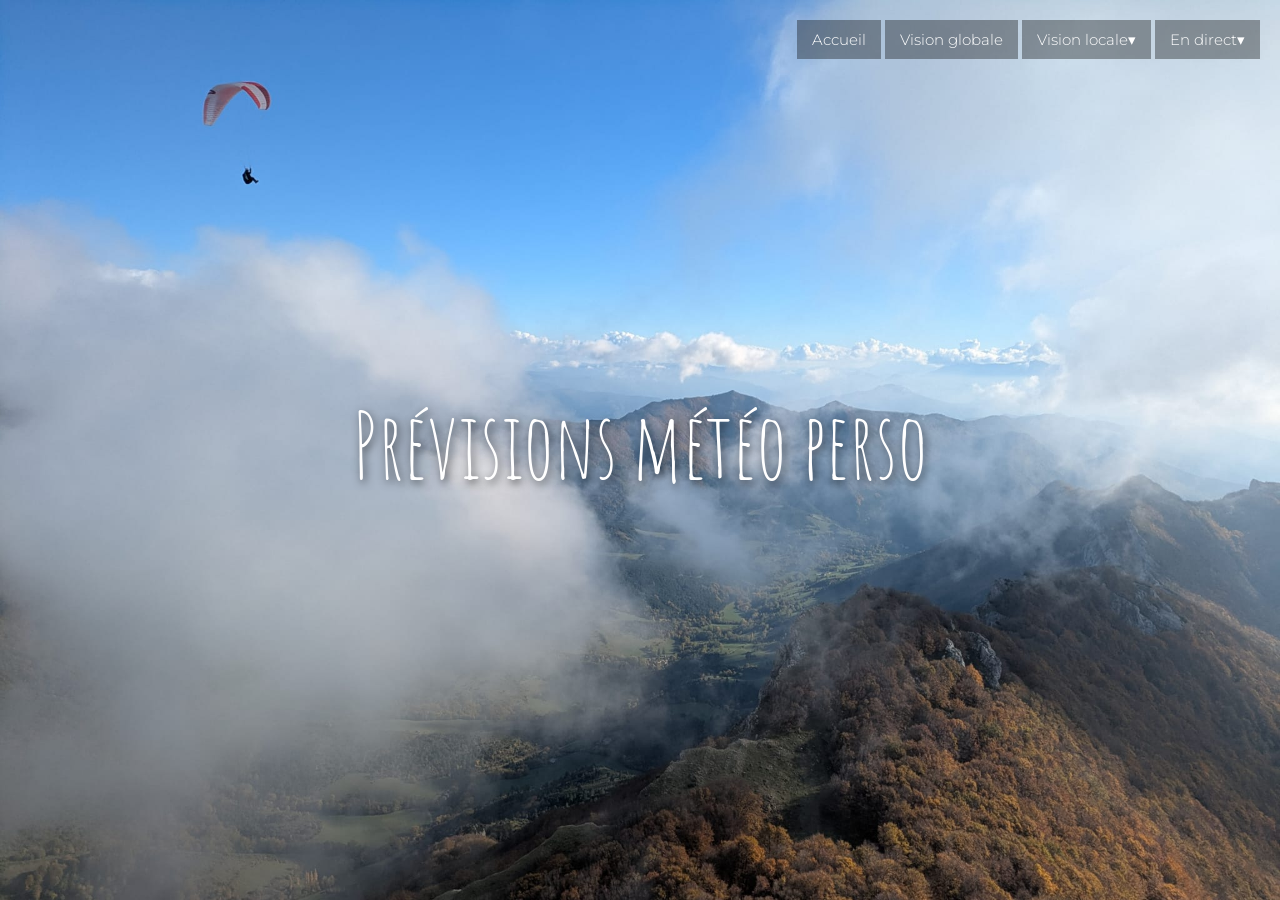
<file: index.html>
<!DOCTYPE html>
<html lang="fr">
<head>
    <meta charset="UTF-8">
    <meta name="viewport" content="width=device-width, initial-scale=1.0">
    <title>Accueil - Météo</title>

    <link rel="stylesheet" href="style.css">
	
</head>

<body class="page-accueil">

    <div id="menu-principal"></div>
<script src="menu.js"></script>
<h1 class="titre-accueil">Prévisions météo perso</h1>
</body>
</html>
</file>
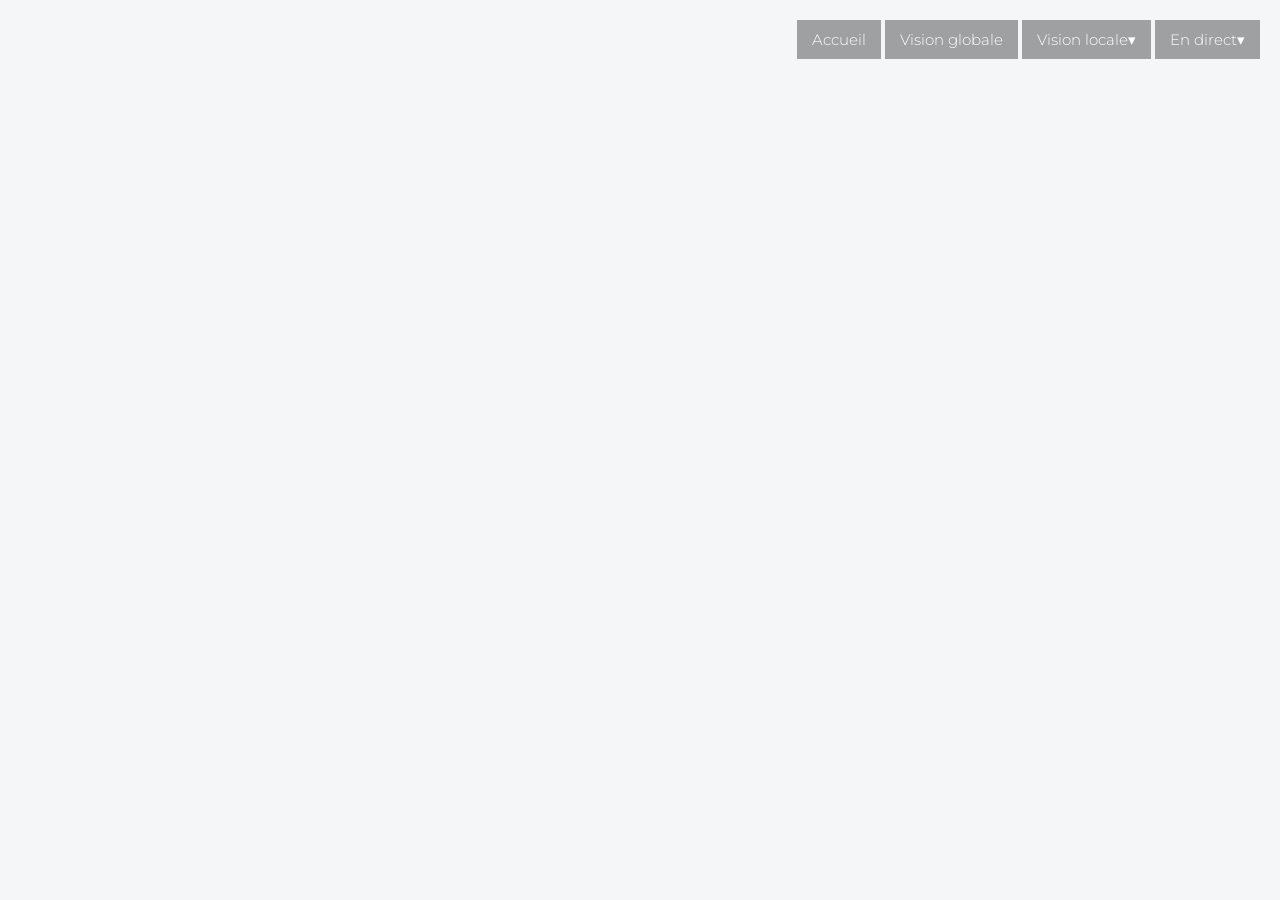
<file: balises.html>
<!DOCTYPE html>
<html lang="fr">
<head>
    <meta charset="UTF-8">
    <meta name="viewport" content="width=device-width, initial-scale=1.0">
    <title>Carte des balises</title>
    <link rel="stylesheet" href="style.css">
</head>
<body>

    <div id="menu-principal"></div>
    <script src="menu.js"></script>

    <iframe
        class="carte-balises"
        src="https://winds.mobi/map?latitude=44.63479359550732&longitude=5.453986809886828&zoom=9.29320716522533"
        title="Carte des balises Winds.mobi">
    </iframe>

</body>
</html>
</file>
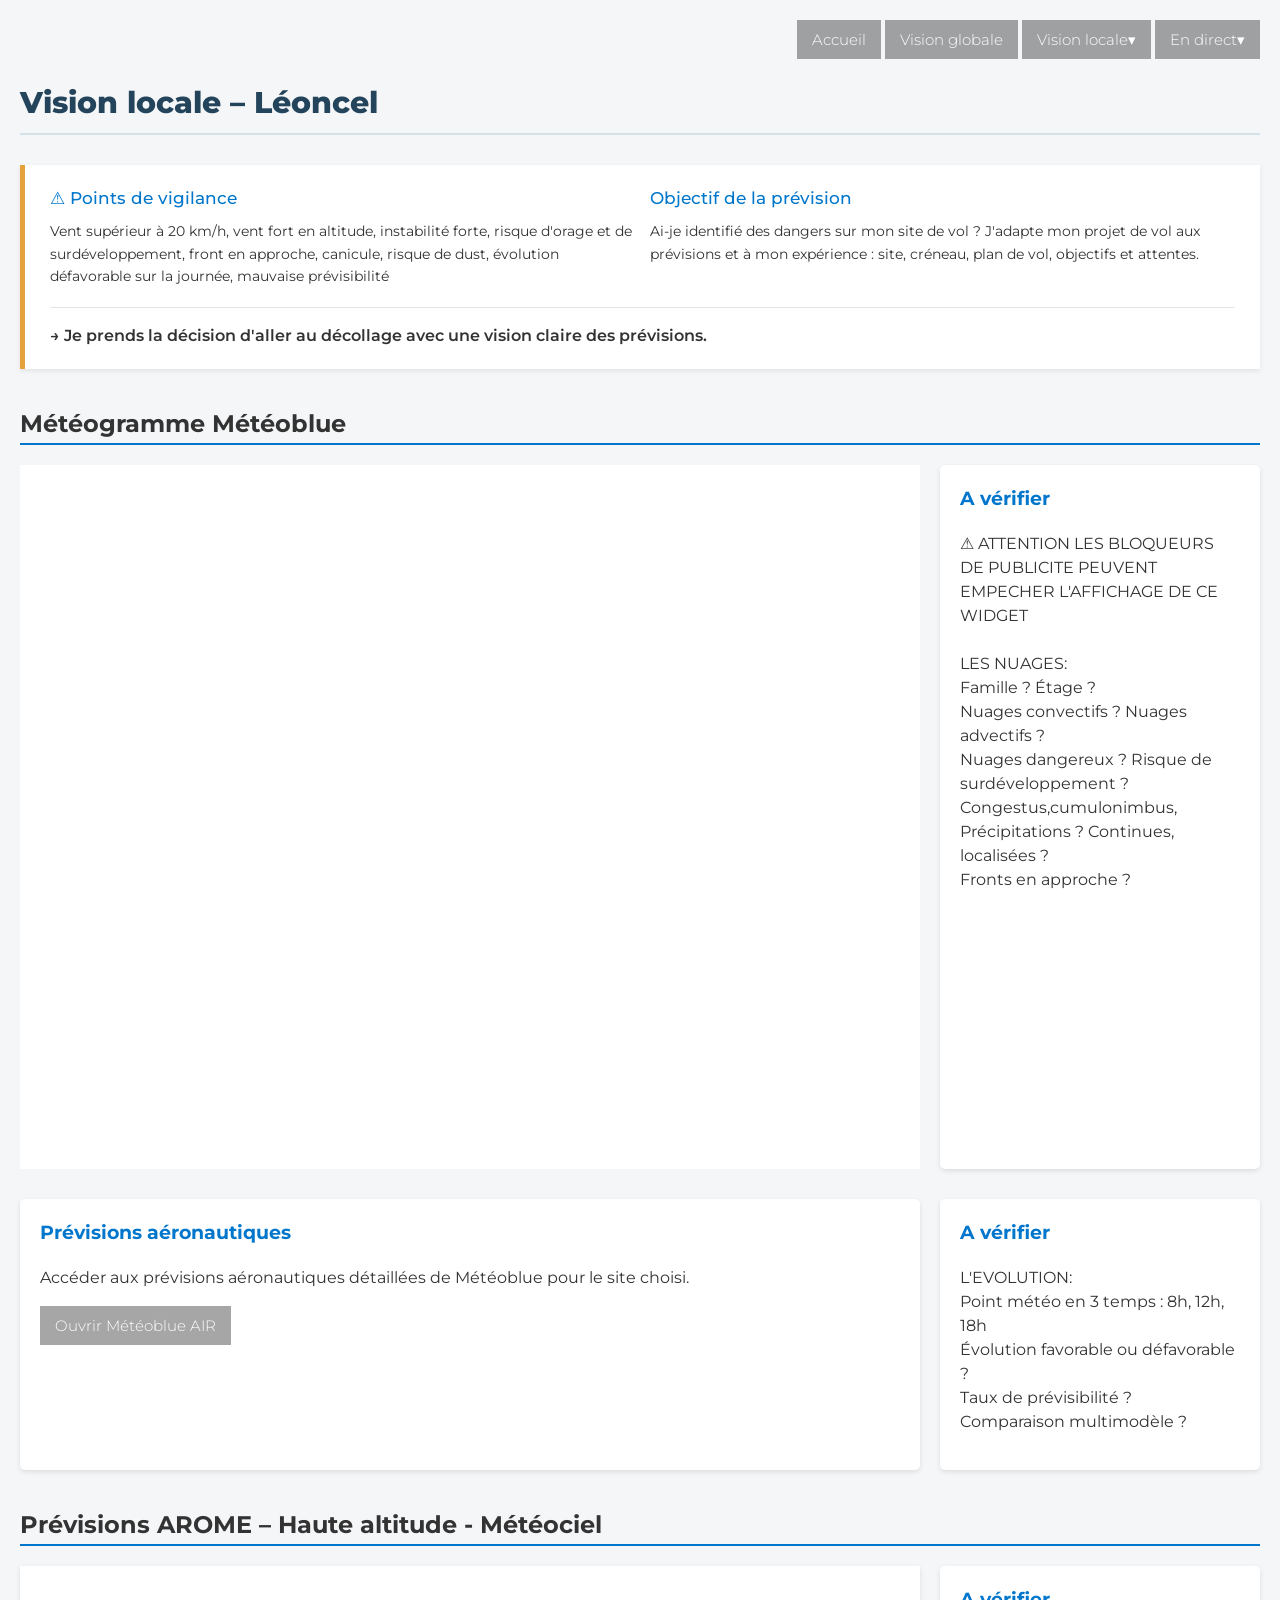
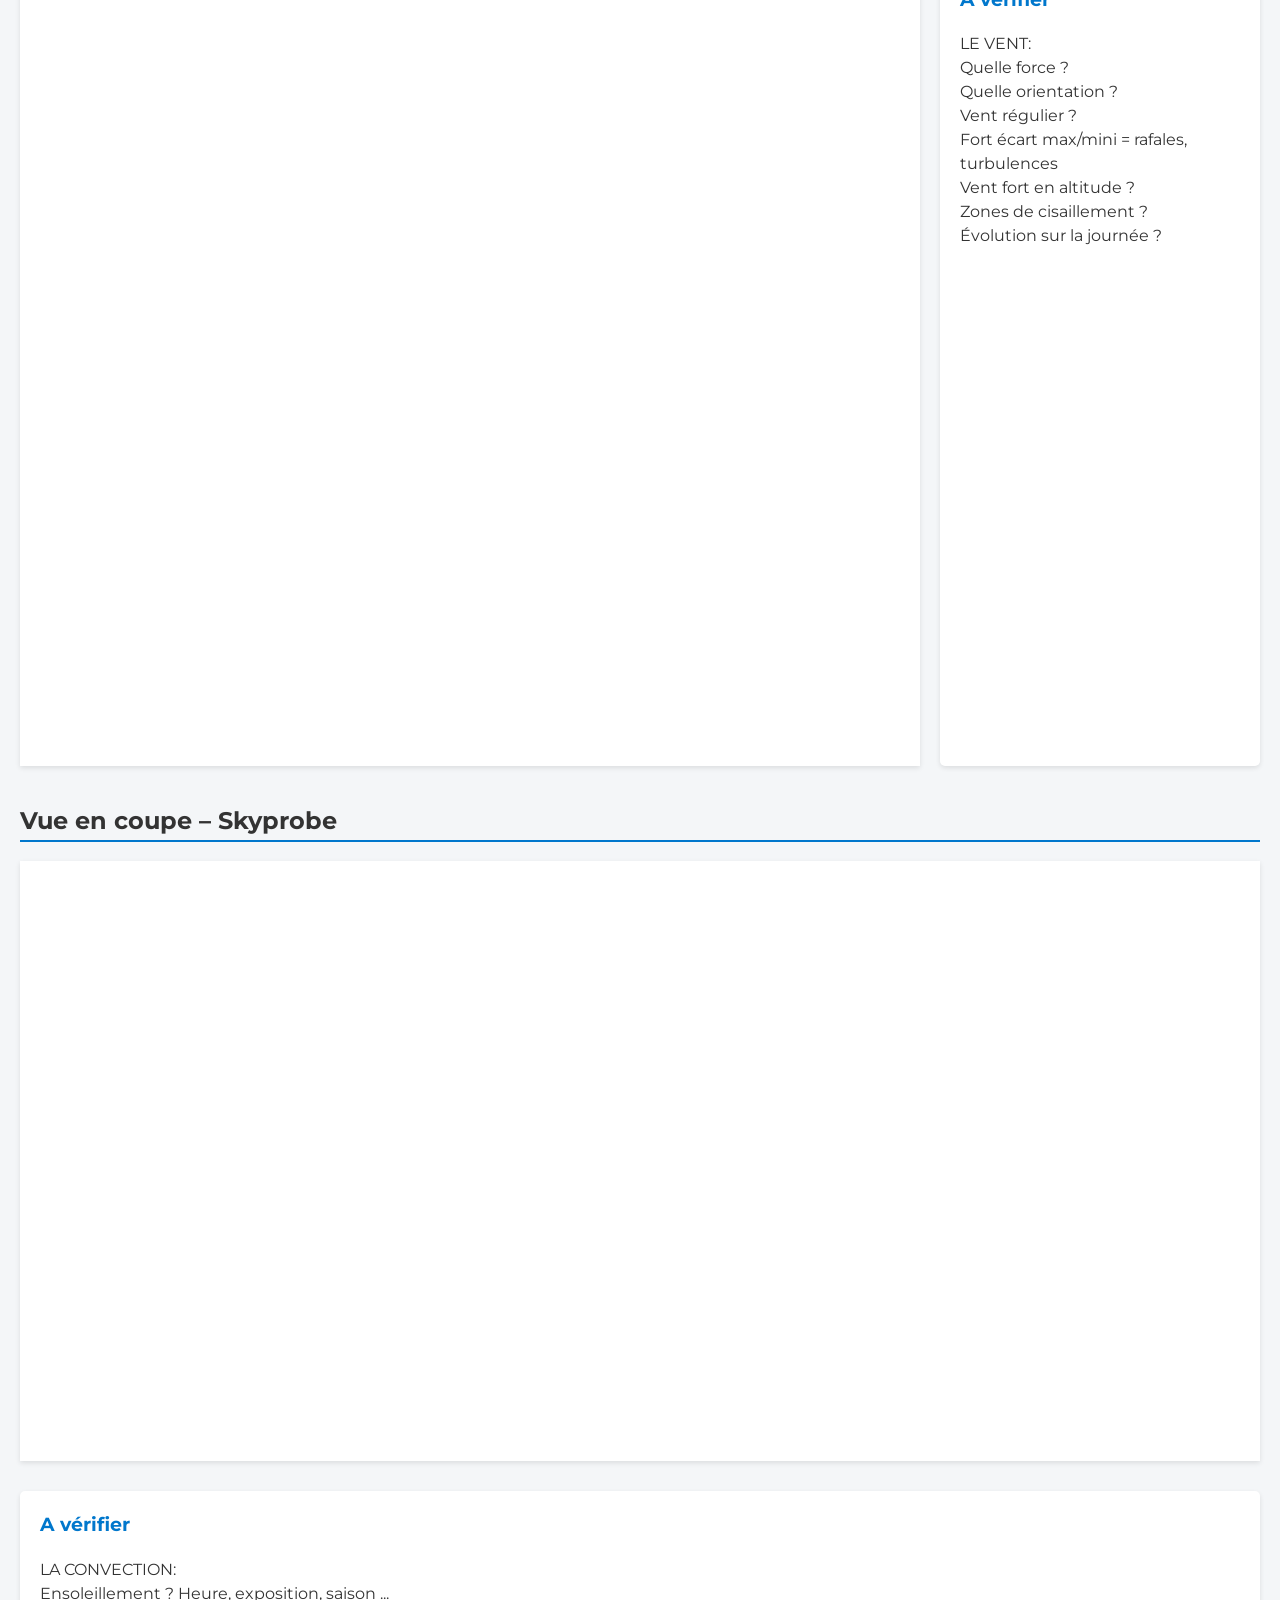
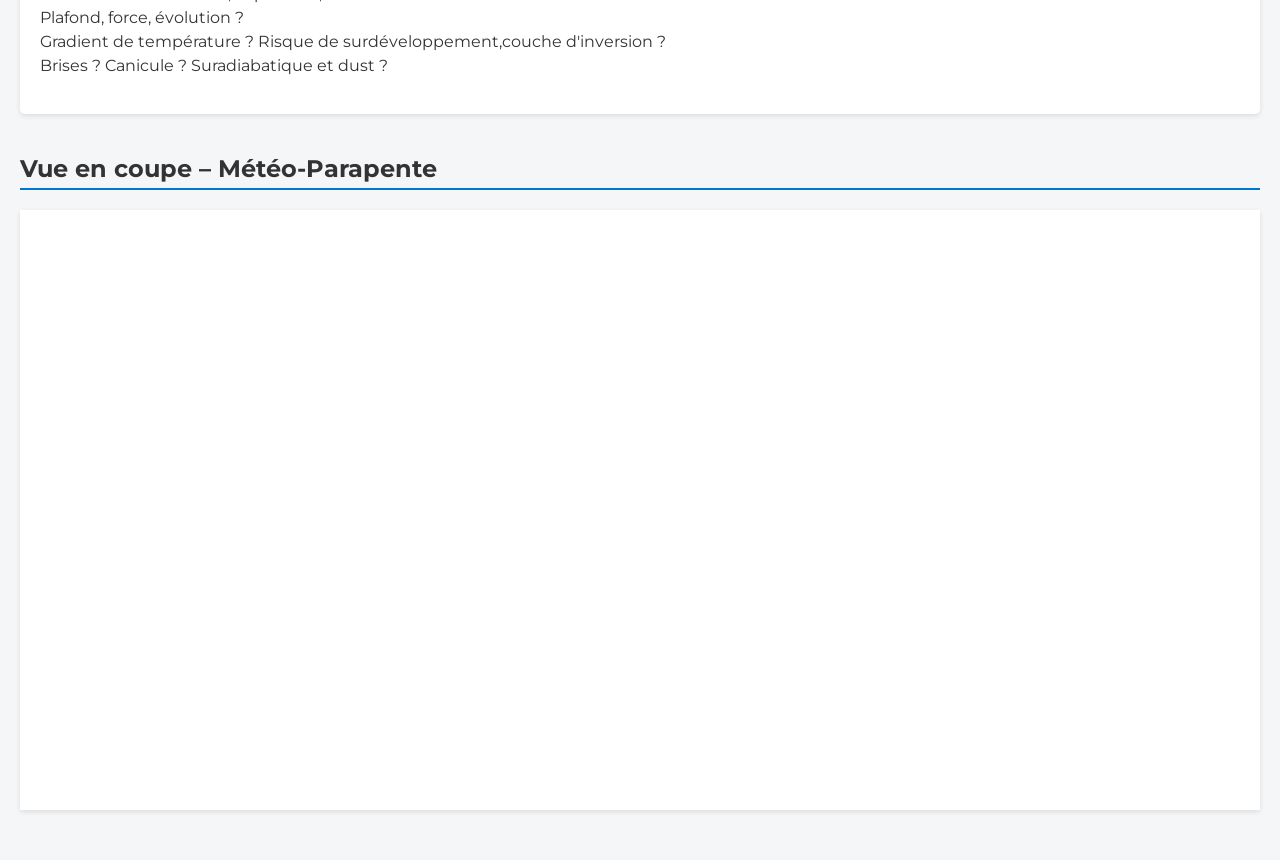
<file: leoncel.html>
<!DOCTYPE html>
<html lang="fr">
<head>
    <meta charset="UTF-8">
    <meta name="viewport" content="width=device-width, initial-scale=1.0">
    <title>Vision locale – Léoncel</title>

    <link rel="stylesheet" href="style.css">
</head>

<body>

    <div id="menu-principal"></div>
    <script src="menu.js"></script>

    <h1>Vision locale – Léoncel</h1>
<div class="vigilance">

    <div class="vigilance-bloc">
        <h3><span>⚠</span> Points de vigilance</h3>
        <p>
            Vent supérieur à 20 km/h, vent fort en altitude, instabilité forte, risque d'orage et de surdéveloppement, front en approche, canicule, risque de dust, évolution défavorable sur la journée, mauvaise prévisibilité
        </p>
    </div>

    <div class="vigilance-bloc">
        <h3>Objectif de la prévision</h3>
        <p>
            Ai-je identifié des dangers sur mon site de vol ? J'adapte mon projet de vol aux prévisions et à mon expérience : site, créneau, plan de vol, objectifs et attentes.
        </p>
    </div>

    <div class="vigilance-conclusion">
        → Je prends la décision d'aller au décollage avec une vision claire des prévisions.
    </div>
</div>

    <h2>Météogramme Météoblue</h2>

    <div class="section-meteo">

        <div style="width: 900px; max-width: 100%; background: white;">

            <iframe
                src="https://www.meteoblue.com/fr/meteo/widget/meteogram/l%c3%a9oncel_france_3003061?geoloc=fixed&temperature_units=CELSIUS&windspeed_units=KILOMETER_PER_HOUR&precipitation_units=MILLIMETER&forecast_days=5&layout=bright&autowidth=auto&user_key=18f4db79e381405d&embed_key=63a006d6983555ef&sig=a9fb3bfd1b0b26bb0a345e82006a34c7c7d70fc87cdc57205b0fcd6dc663b7cc"
                frameborder="0"
                scrolling="NO"
                allowtransparency="true"
                sandbox="allow-same-origin allow-scripts allow-popups allow-popups-to-escape-sandbox"
                style="width: 100%; height: 700px; border: 0; overflow: hidden;">
            </iframe>

        </div>

        <div class="bloc-texte">
            <h3>A vérifier</h3>
            <p><span>⚠</span> ATTENTION LES BLOQUEURS DE PUBLICITE PEUVENT EMPECHER L'AFFICHAGE DE CE WIDGET<br><br>
			LES NUAGES: <br>
				Famille ? Étage ?<br>
Nuages convectifs ? Nuages advectifs ?<br>
Nuages dangereux ? Risque de surdéveloppement ? Congestus,cumulonimbus, <br>
Précipitations ? Continues, localisées ?<br>
Fronts en approche ?

            </p>
        </div>

    </div>


    <!-- 2. METEOBLUE AIR -->

    <div class="section-meteo section-air">

        <div class="bloc-texte">
            <h3>Prévisions aéronautiques</h3>
            <p>
                Accéder aux prévisions aéronautiques détaillées
                de Météoblue pour le site choisi.
            </p>
            <button class="element-navigation" onclick="window.open(
                'https://www.meteoblue.com/fr/meteo/aviation/air/l%c3%a9oncel_france_3003061',
                'meteoblue_air',
                'width=1200,height=900,resizable=yes,scrollbars=yes'
            )">
                Ouvrir Météoblue AIR
            </button>
        </div>

        <div class="bloc-texte">
            <h3>A vérifier</h3>
            <p>L'EVOLUTION:<br>
			Point météo en 3 temps : 8h, 12h, 18h<br>
Évolution favorable ou défavorable ?<br>
Taux de prévisibilité ?<br>
Comparaison multimodèle ?
            </p>
        </div>

    </div>


   <h2>Prévisions AROME – Haute altitude - Météociel</h2>

<div class="section-meteo">

    <div class="carte-container carte-meteociel2">
        <iframe
            src="https://www.meteociel.fr/previsions-haute-altitude-arome/8191/leoncel.htm"
            loading="lazy"
            title="Prévisions AROME haute altitude – Léoncel">
        </iframe>
    </div>

    <div class="bloc-texte">
        <h3>A vérifier</h3>
        <p>LE VENT:<br>
			Quelle force ?<br>
Quelle orientation ?<br>
Vent régulier ?<br>
Fort écart max/mini = rafales, turbulences<br>
Vent fort en altitude ?<br>
Zones de cisaillement ?<br>
Évolution sur la journée ?
            
        </p>
    </div>

</div>


    <!-- 4. SKYPROBE – VUE EN COUPE -->

    <h2>Vue en coupe – Skyprobe</h2>

    <div class="section-meteo">
        <div class="carte-container pleine-largeur">
            <iframe
                src="https://skyprobe.fr/?zone=france&lat=44.9068&lon=5.2053&z=13"
                loading="lazy"
                title="Skyprobe – Vue en coupe Léoncel">
            </iframe>
        </div>
    </div>
<div class="bloc-texte">
        <h3>A vérifier</h3>
        <p>LA CONVECTION:<br>
			Ensoleillement ? Heure, exposition, saison ...<br>
Plafond, force, évolution ?<br>
Gradient de température ? Risque de surdéveloppement,couche d'inversion ?<br>
 Brises ? Canicule ? Suradiabatique et dust ?
            
        </p>
    </div>

    <!-- 5. METEOPARAPENTE – VUE EN COUPE -->

    <h2>Vue en coupe – Météo-Parapente</h2>

    <div class="section-meteo">
        <div class="carte-container pleine-largeur">
            <iframe
                src="https://meteo-parapente.com/v5/#/44.9068,5.2053,13"
                loading="lazy"
                title="Météo-Parapente – Vue en coupe Léoncel">
            </iframe>
        </div>
    </div>

</body>
</html>
</file>
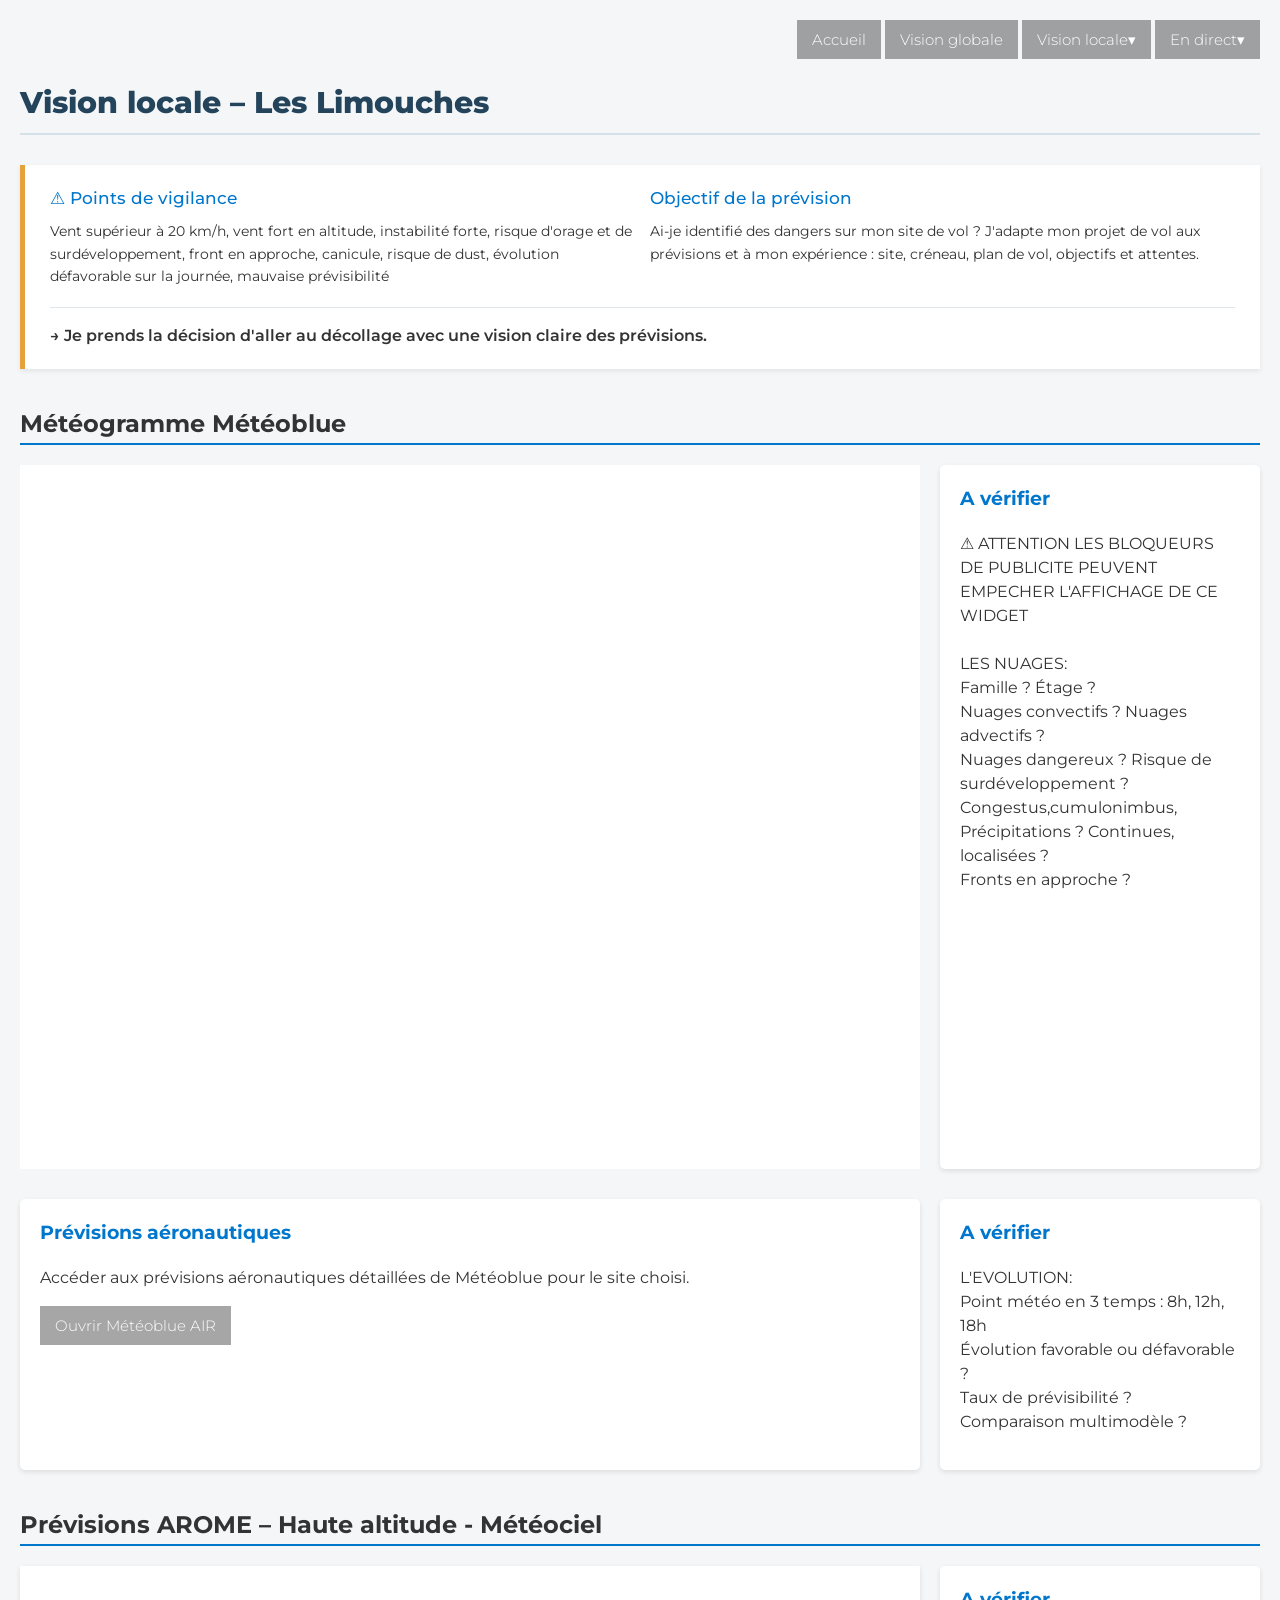
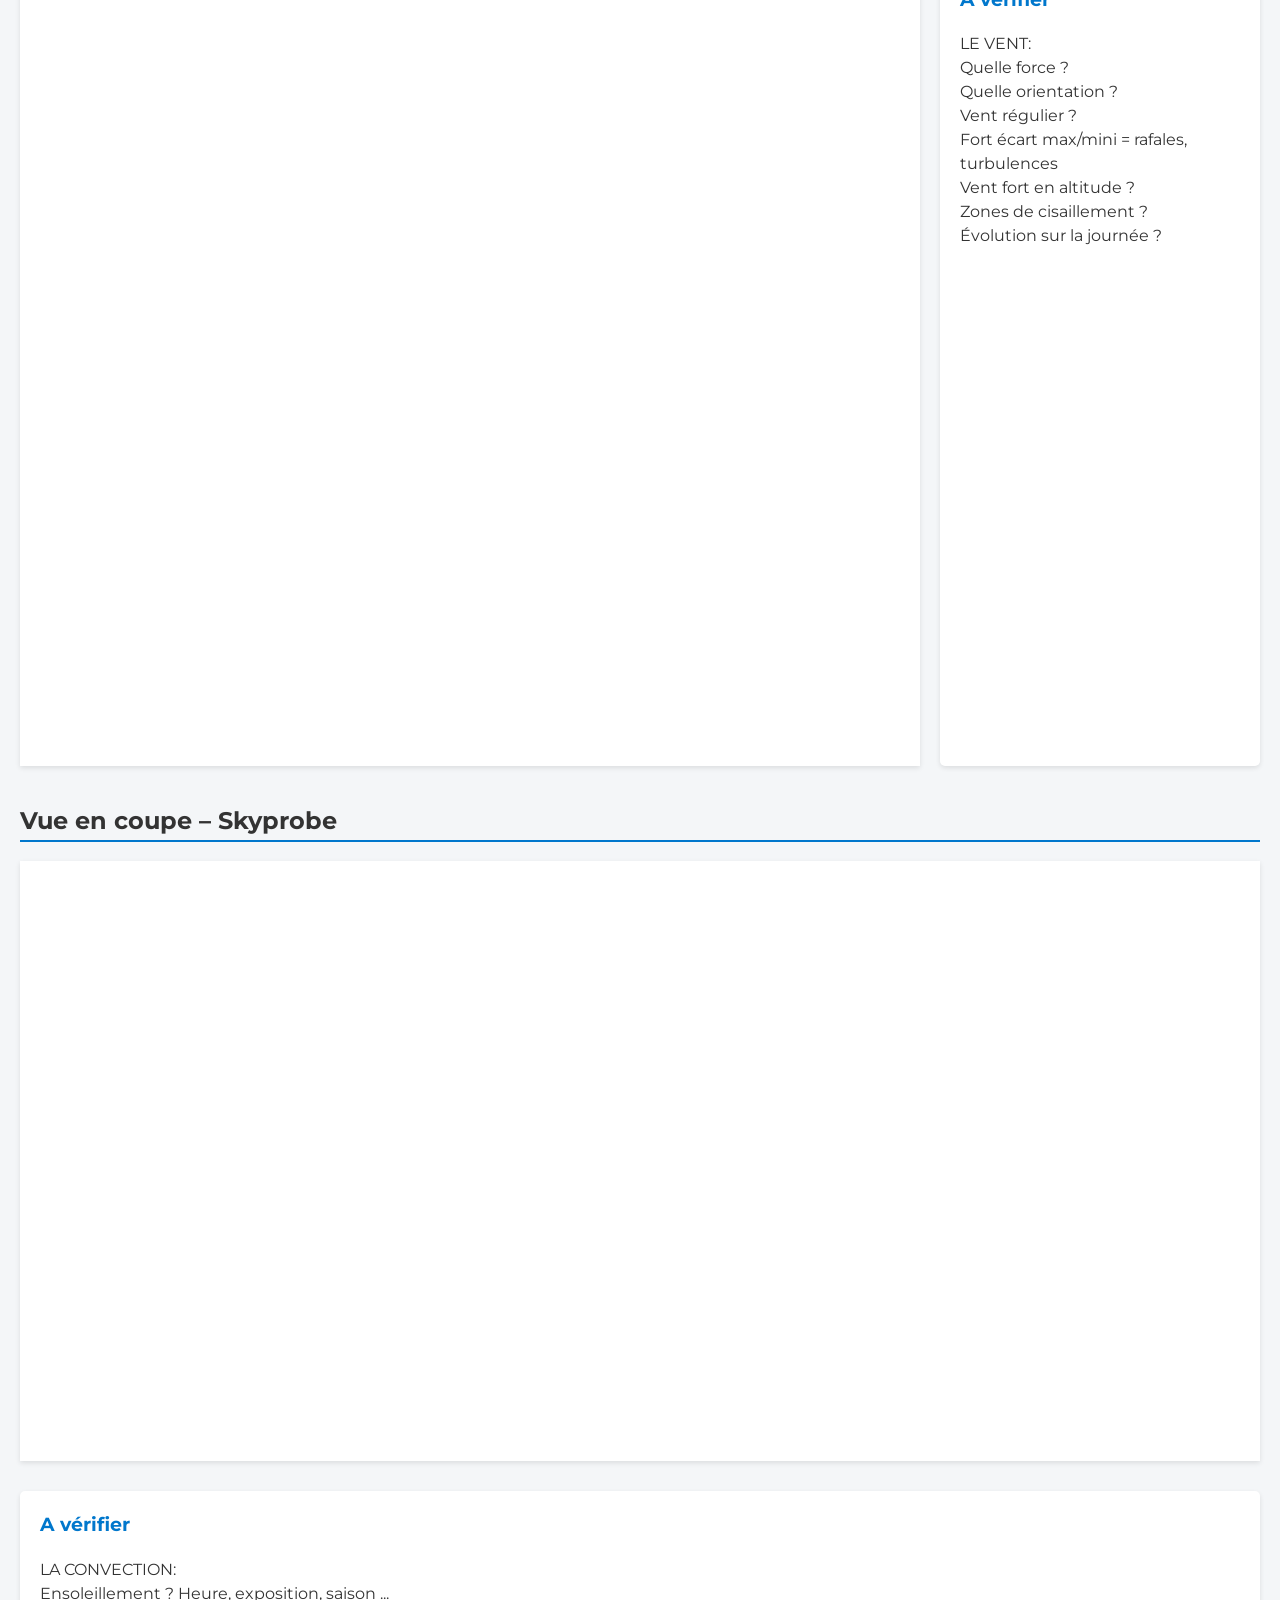
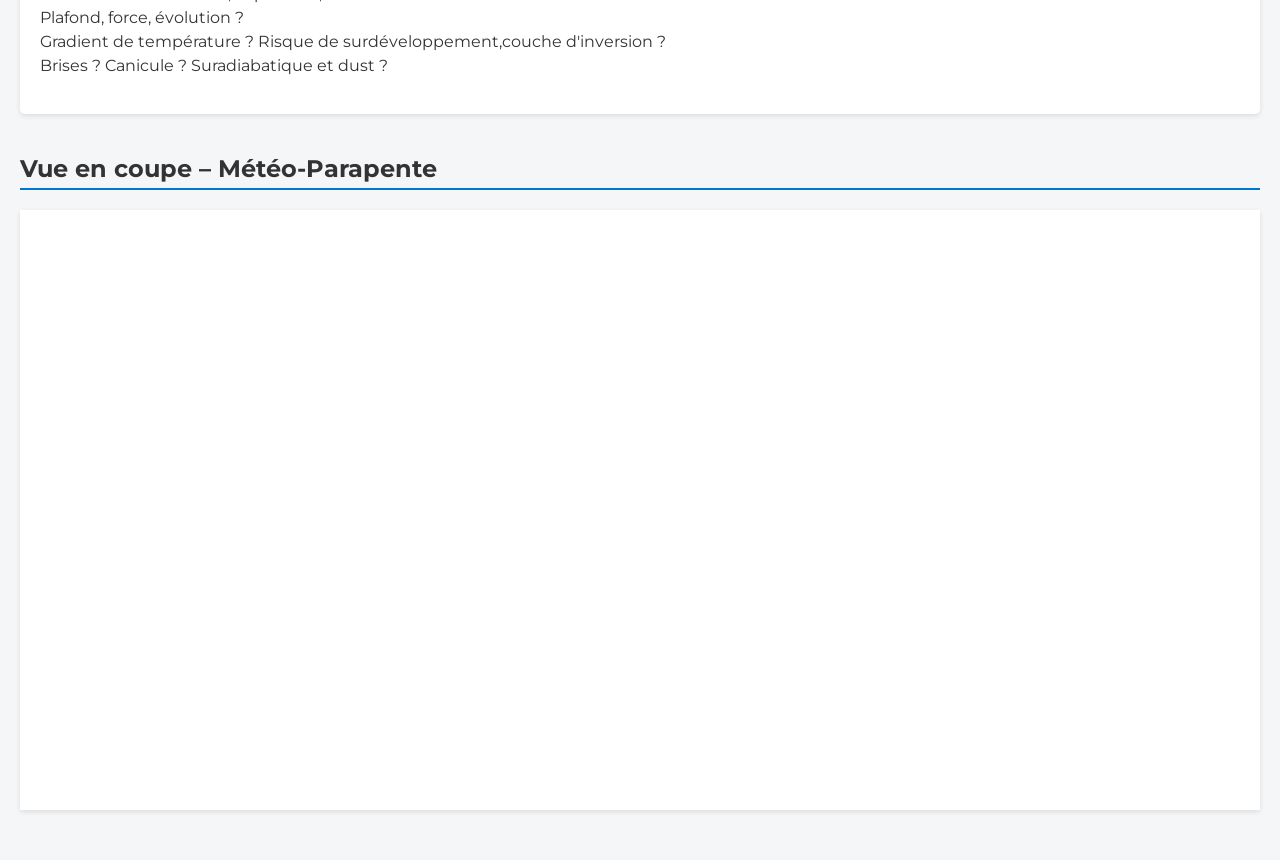
<file: limouches.html>
<!DOCTYPE html>
<html lang="fr">
<head>
    <meta charset="UTF-8">
    <meta name="viewport" content="width=device-width, initial-scale=1.0">
    <title>Vision locale – Les Limouches</title>

    <link rel="stylesheet" href="style.css">
</head>

<body>

    <div id="menu-principal"></div>
    <script src="menu.js"></script>

    <h1>Vision locale – Les Limouches</h1>
<div class="vigilance">

    <div class="vigilance-bloc">
        <h3><span>⚠</span> Points de vigilance</h3>
        <p>
            Vent supérieur à 20 km/h, vent fort en altitude, instabilité forte, risque d'orage et de surdéveloppement, front en approche, canicule, risque de dust, évolution défavorable sur la journée, mauvaise prévisibilité
        </p>
    </div>

    <div class="vigilance-bloc">
        <h3>Objectif de la prévision</h3>
        <p>
            Ai-je identifié des dangers sur mon site de vol ? J'adapte mon projet de vol aux prévisions et à mon expérience : site, créneau, plan de vol, objectifs et attentes.
        </p>
    </div>

    <div class="vigilance-conclusion">
        → Je prends la décision d'aller au décollage avec une vision claire des prévisions.
    </div>
</div>

    <h2>Météogramme Météoblue</h2>

    <div class="section-meteo">

        <div style="width: 900px; max-width: 100%; background: white;">

            <iframe
                src="https://www.meteoblue.com/fr/meteo/widget/meteogram/col-des-limouches_france_2998270?geoloc=fixed&temperature_units=CELSIUS&windspeed_units=KILOMETER_PER_HOUR&precipitation_units=MILLIMETER&forecast_days=5&layout=bright&autowidth=auto&user_key=18f4db79e381405d&embed_key=c26aec4ebd55298c&sig=e1cc7b4758a62060204060db22f7097d3479c43341ef19e9c4b87803856209c9"
                frameborder="0"
                scrolling="NO"
                allowtransparency="true"
                sandbox="allow-same-origin allow-scripts allow-popups allow-popups-to-escape-sandbox"
                style="width: 100%; height: 700px; border: 0; overflow: hidden;">
            </iframe>

        </div>

        <div class="bloc-texte">
            <h3>A vérifier</h3>
            <p><span>⚠</span> ATTENTION LES BLOQUEURS DE PUBLICITE PEUVENT EMPECHER L'AFFICHAGE DE CE WIDGET<br><br>
			LES NUAGES: <br>
				Famille ? Étage ?<br>
Nuages convectifs ? Nuages advectifs ?<br>
Nuages dangereux ? Risque de surdéveloppement ? Congestus,cumulonimbus, <br>
Précipitations ? Continues, localisées ?<br>
Fronts en approche ?

            </p>
        </div>

    </div>


    <!-- 2. METEOBLUE AIR -->

    <div class="section-meteo section-air">

        <div class="bloc-texte">
            <h3>Prévisions aéronautiques</h3>
            <p>
                Accéder aux prévisions aéronautiques détaillées
                de Météoblue pour le site choisi.
            </p>
            <button class="element-navigation" onclick="window.open(
                'https://www.meteoblue.com/fr/meteo/aviation/air/col-des-limouches_france_2998270',
                'meteoblue_air',
                'width=1200,height=900,resizable=yes,scrollbars=yes'
            )">
                Ouvrir Météoblue AIR
            </button>
        </div>

        <div class="bloc-texte">
            <h3>A vérifier</h3>
            <p>L'EVOLUTION:<br>
			Point météo en 3 temps : 8h, 12h, 18h<br>
Évolution favorable ou défavorable ?<br>
Taux de prévisibilité ?<br>
Comparaison multimodèle ?
            </p>
        </div>

    </div>


    <!-- 3. METEOCIEL AROME HAUTE ALTITUDE -->

    <h2>Prévisions AROME – Haute altitude - Météociel</h2>

    <div class="section-meteo">
        <div class="carte-container carte-meteociel2">
            <iframe
                src="https://www.meteociel.fr/previsions-haute-altitude-arome/8259/peyrus.htm"
                loading="lazy"
                title="Prévisions AROME haute altitude – Les Limouches">
            </iframe>
        </div>

     <div class="bloc-texte">
        <h3>A vérifier</h3>
        <p>LE VENT:<br>
			Quelle force ?<br>
Quelle orientation ?<br>
Vent régulier ?<br>
Fort écart max/mini = rafales, turbulences<br>
Vent fort en altitude ?<br>
Zones de cisaillement ?<br>
Évolution sur la journée ?
            
        </p>
    </div>
    </div>


    <!-- 4. SKYPROBE – VUE EN COUPE -->

<h2>Vue en coupe – Skyprobe</h2>

<div class="section-meteo">
    <div class="carte-container pleine-largeur">
        <iframe
            src="https://skyprobe.fr/?zone=france&lat=44.8906&lon=5.1412&z=15"
            loading="lazy"
            title="Skyprobe – Vue en coupe Les Limouches">
        </iframe>
    </div>
</div>

<div class="bloc-texte">
        <h3>A vérifier</h3>
        <p>LA CONVECTION:<br>
			Ensoleillement ? Heure, exposition, saison ...<br>
Plafond, force, évolution ?<br>
Gradient de température ? Risque de surdéveloppement,couche d'inversion ?<br>
 Brises ? Canicule ? Suradiabatique et dust ?
            
        </p>
    </div>
 <!-- 5. METEOPARAPENTE – VUE EN COUPE -->

    <h2>Vue en coupe – Météo-Parapente</h2>

    <div class="section-meteo">
        <div class="carte-container pleine-largeur">
            <iframe
                src="https://meteo-parapente.com/v5/#/44.8906,5.1412,15"
                loading="lazy"
                title="Météo-Parapente – Vue en coupe Les Limouches">
            </iframe>
        </div>
    </div>

</body>
</html>
</file>
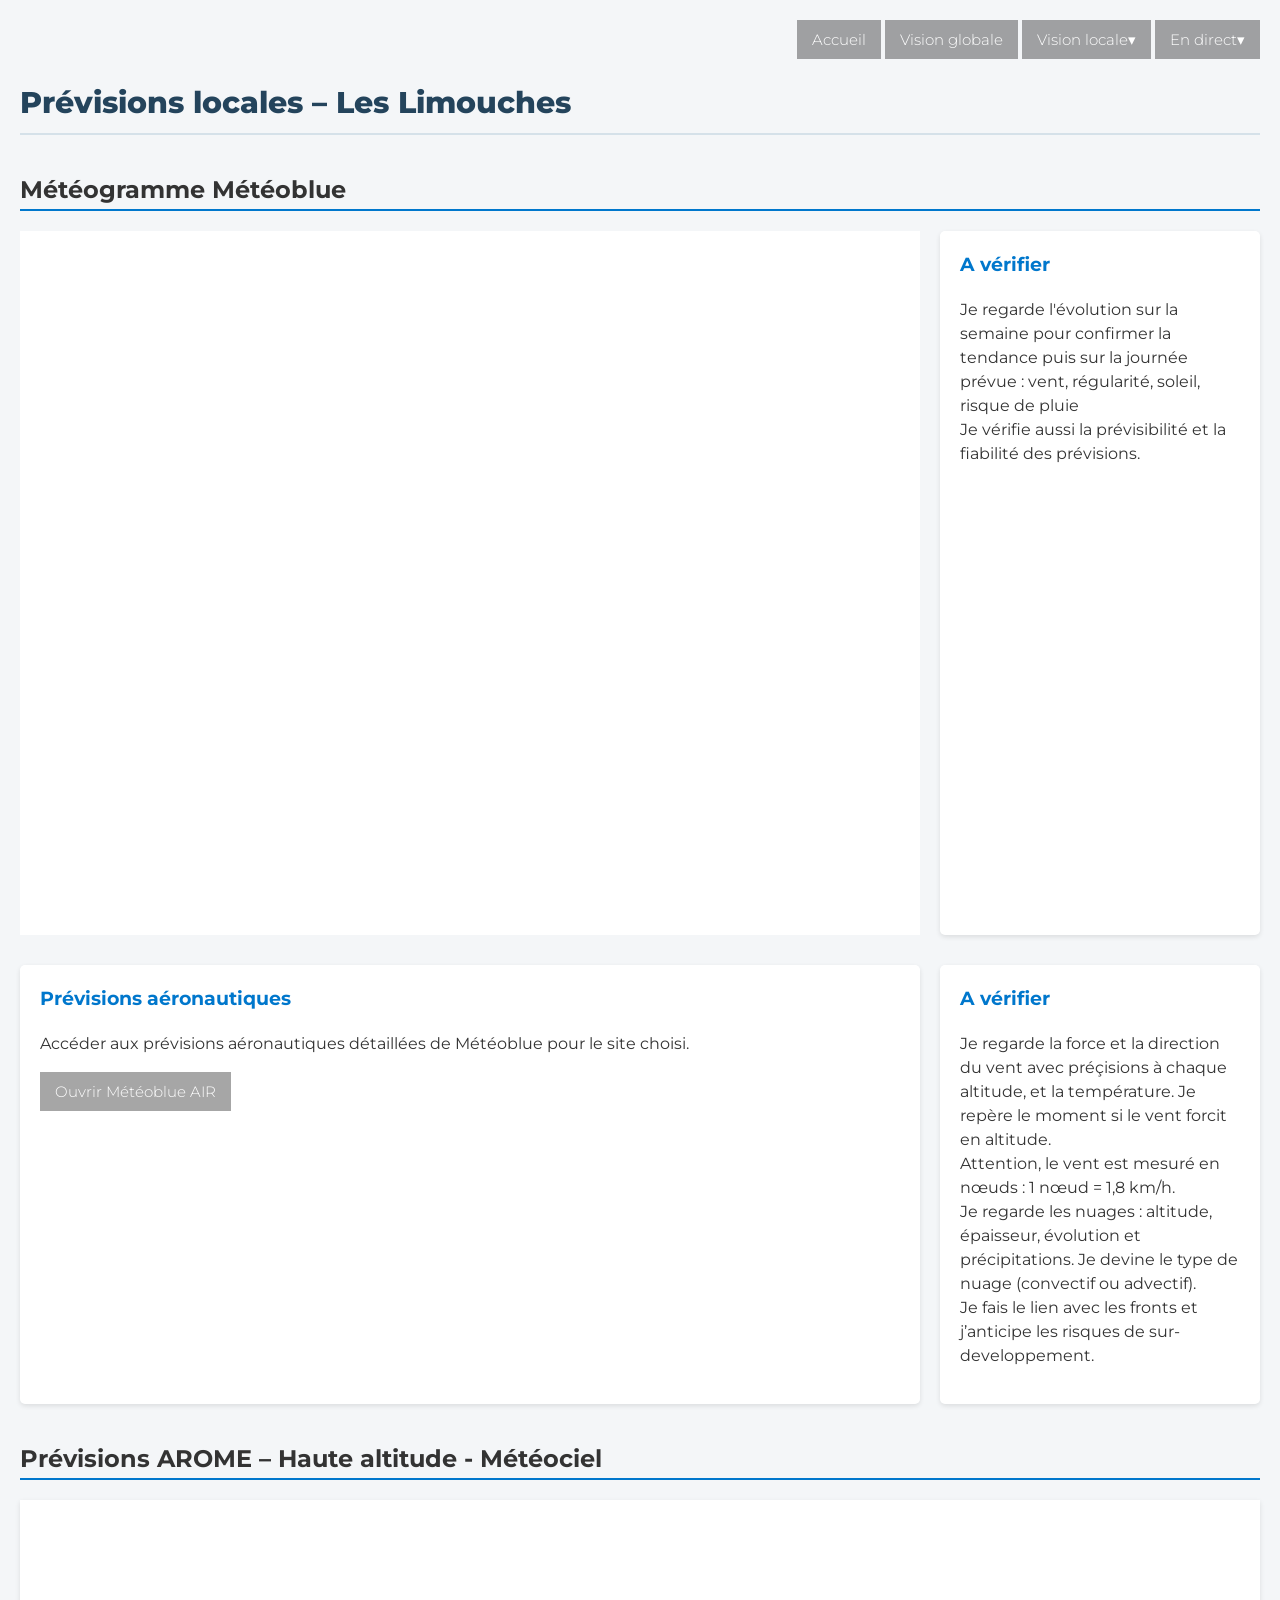
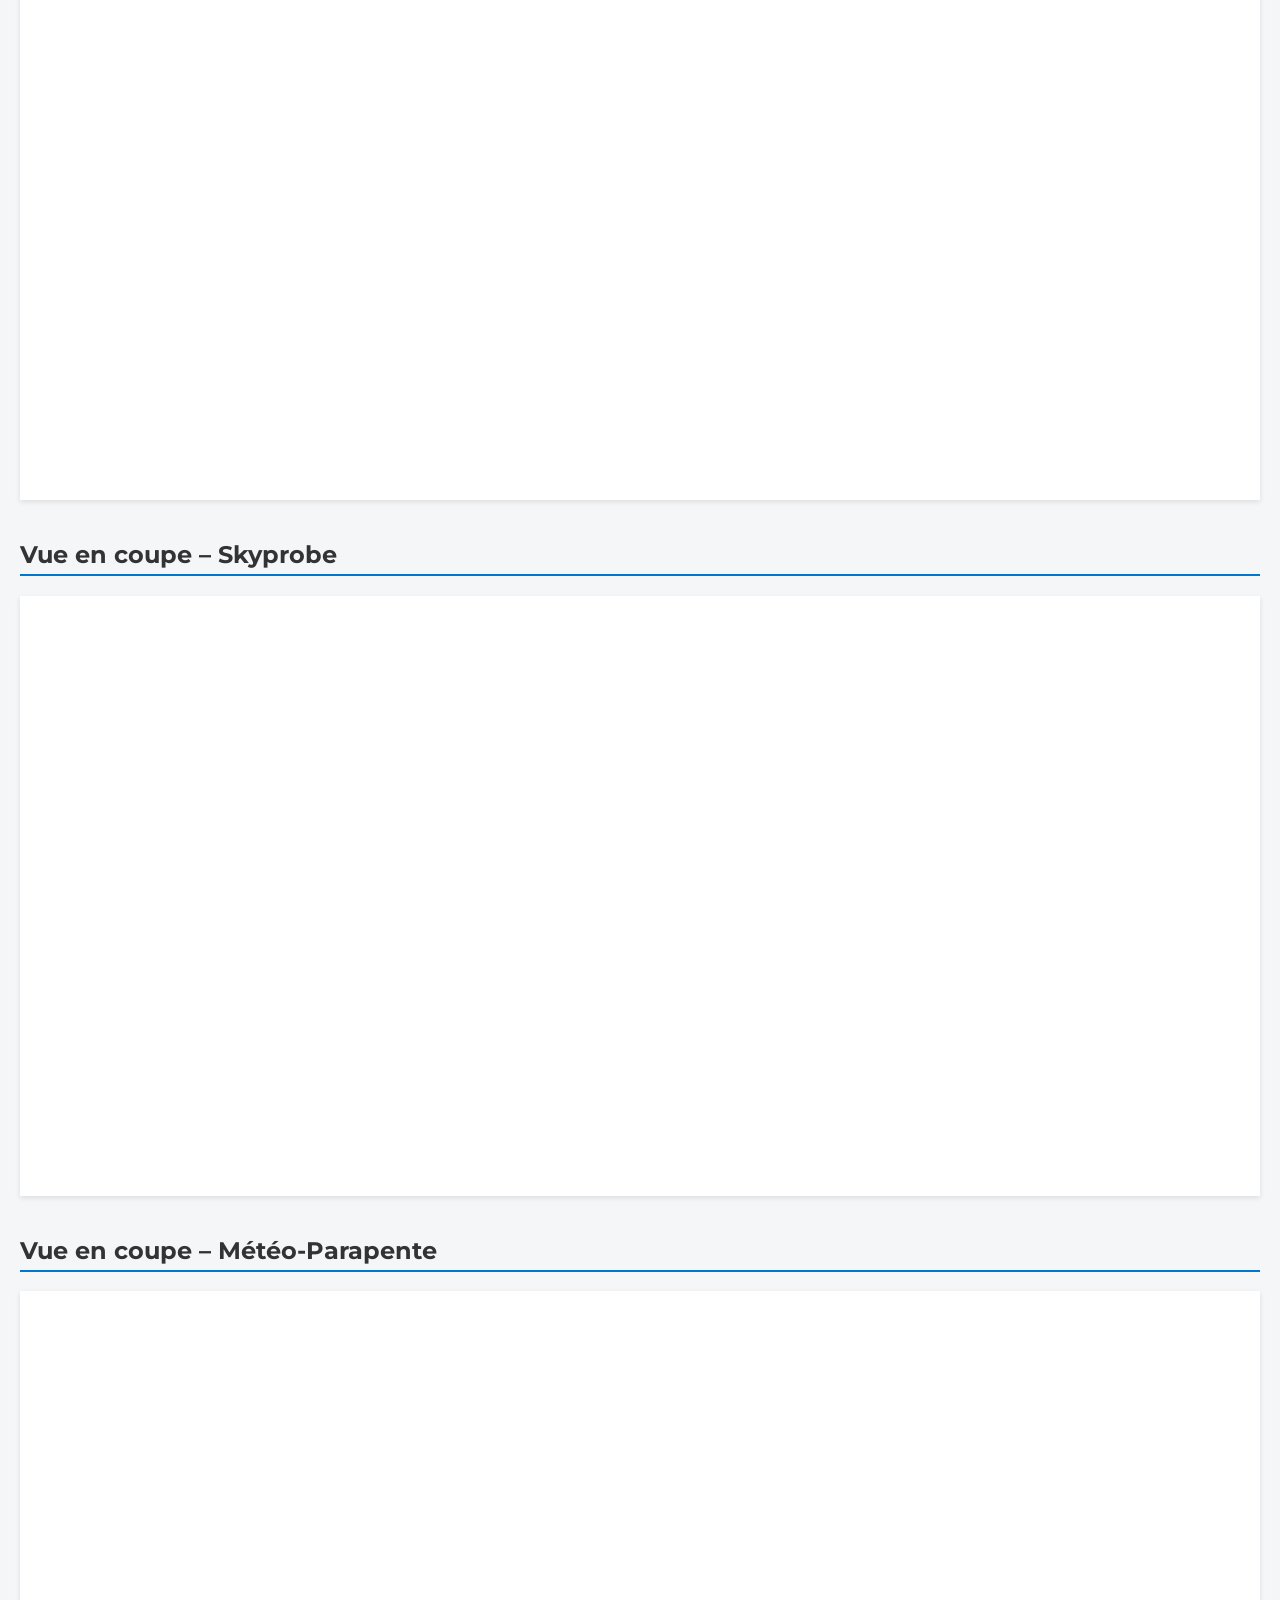
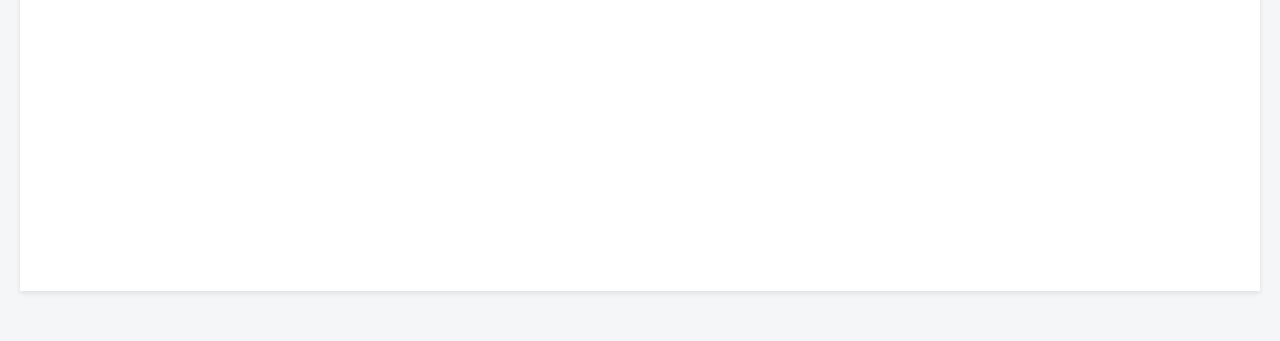
<file: limouches2.html>
<!DOCTYPE html>
<html lang="fr">
<head>
    <meta charset="UTF-8">
    <meta name="viewport" content="width=device-width, initial-scale=1.0">
    <title>Prévisions locales – Les Limouches</title>

    <link rel="stylesheet" href="style.css">
</head>

<body>

    <div id="menu-principal"></div>
    <script src="menu.js"></script>

    <h1>Prévisions locales – Les Limouches</h1>


    <h2>Météogramme Météoblue</h2>

    <div class="section-meteo">

        <div style="width: 900px; max-width: 100%; background: white;">

            <iframe
                src="https://www.meteoblue.com/fr/meteo/widget/meteogram/col-des-limouches_france_2998270?geoloc=fixed&temperature_units=CELSIUS&windspeed_units=KILOMETER_PER_HOUR&precipitation_units=MILLIMETER&forecast_days=5&layout=bright&autowidth=auto&user_key=18f4db79e381405d&embed_key=c26aec4ebd55298c&sig=e1cc7b4758a62060204060db22f7097d3479c43341ef19e9c4b87803856209c9"
                frameborder="0"
                scrolling="NO"
                allowtransparency="true"
                sandbox="allow-same-origin allow-scripts allow-popups allow-popups-to-escape-sandbox"
                style="width: 100%; height: 700px; border: 0; overflow: hidden;">
            </iframe>

        </div>

        <div class="bloc-texte">
            <h3>A vérifier</h3>
            <p>
                Je regarde l'évolution sur la semaine pour confirmer la tendance puis sur la journée prévue : vent, régularité, soleil, risque de pluie <br>
                Je vérifie aussi la prévisibilité et la fiabilité des prévisions.<br>
            </p>
        </div>

    </div>


    <!-- 2. METEOBLUE AIR -->

    <div class="section-meteo section-air">

        <div class="bloc-texte">
            <h3>Prévisions aéronautiques</h3>
            <p>
                Accéder aux prévisions aéronautiques détaillées
                de Météoblue pour le site choisi.
            </p>
            <button class="element-navigation" onclick="window.open(
                'https://www.meteoblue.com/fr/meteo/aviation/air/col-des-limouches_france_2998270',
                'meteoblue_air',
                'width=1200,height=900,resizable=yes,scrollbars=yes'
            )">
                Ouvrir Météoblue AIR
            </button>
        </div>

        <div class="bloc-texte">
            <h3>A vérifier</h3>
            <p>
                Je regarde la force et la direction du vent avec préçisions à chaque altitude, et la température. Je repère le moment si le vent forcit en altitude.<br>
                Attention, le vent est mesuré en nœuds : 1 nœud = 1,8 km/h.<br>
                Je regarde les nuages : altitude, épaisseur, évolution et précipitations. Je devine le type de nuage (convectif ou advectif).<br>
                Je fais le lien avec les fronts et j’anticipe les risques de sur-developpement.
            </p>
        </div>

    </div>


    <!-- 3. METEOCIEL AROME HAUTE ALTITUDE -->

    <h2>Prévisions AROME – Haute altitude - Météociel</h2>

    <div class="section-meteo">
        <div class="carte-container pleine-largeur">
            <iframe
                src="https://www.meteociel.fr/previsions-haute-altitude-arome/8259/peyrus.htm"
                loading="lazy"
                title="Prévisions AROME haute altitude – Les Limouches">
            </iframe>
        </div>
    </div>


    <!-- 4. SKYPROBE – VUE EN COUPE -->

<h2>Vue en coupe – Skyprobe</h2>

<div class="section-meteo">
    <div class="carte-container pleine-largeur">
        <iframe
            src="https://skyprobe.fr/?zone=france&lat=44.8906&lon=5.1412&z=15"
            loading="lazy"
            title="Skyprobe – Vue en coupe Les Limouches">
        </iframe>
    </div>
</div>
 <!-- 5. METEOPARAPENTE – VUE EN COUPE -->

    <h2>Vue en coupe – Météo-Parapente</h2>

    <div class="section-meteo">
        <div class="carte-container pleine-largeur">
            <iframe
                src="https://meteo-parapente.com/v5/#/44.8906,5.1412,15"
                loading="lazy"
                title="Météo-Parapente – Vue en coupe Les Limouches">
            </iframe>
        </div>
    </div>

</body>
</html>
</file>
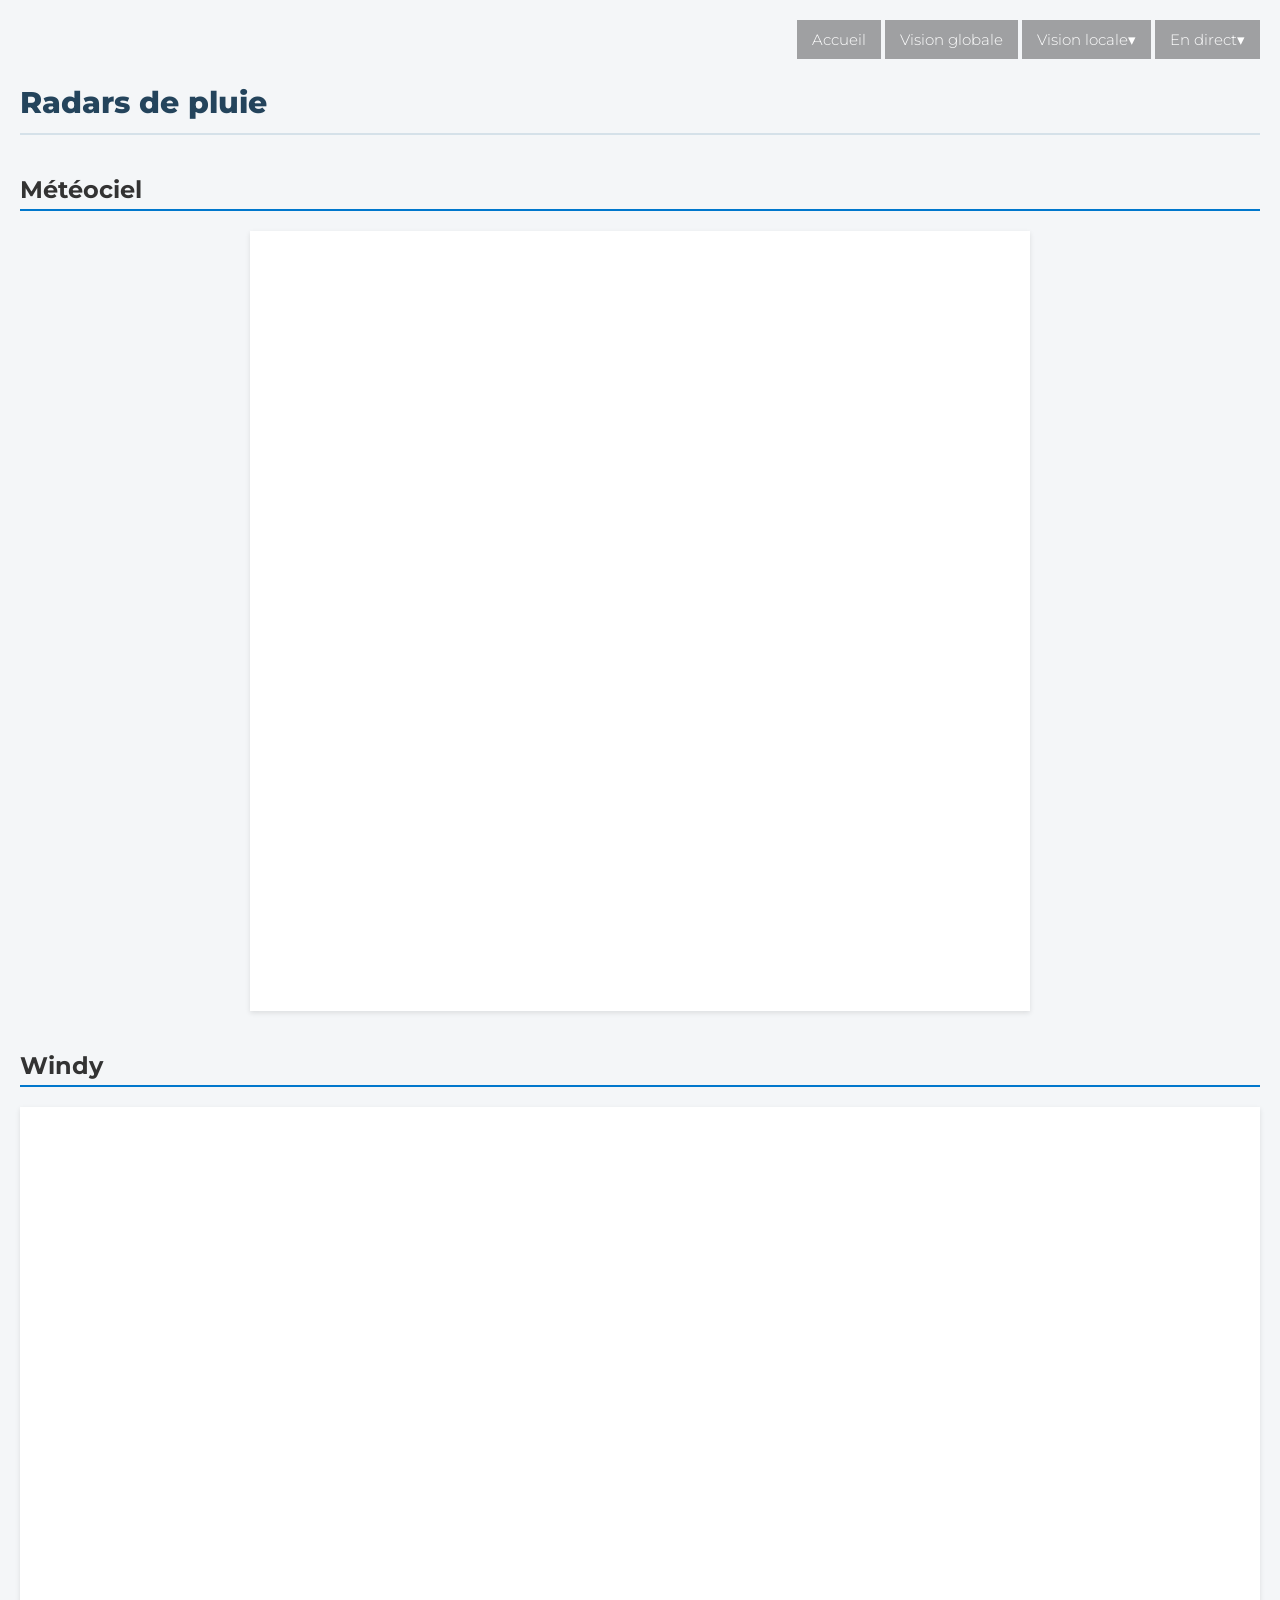
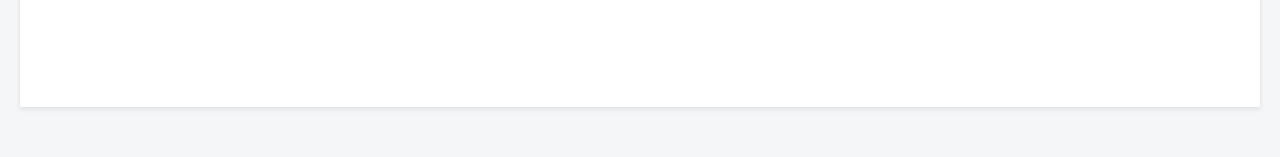
<file: radars.html>
<!DOCTYPE html>
<html lang="fr">
<head>
    <meta charset="UTF-8">
    <meta name="viewport" content="width=device-width, initial-scale=1.0">
    <title>Radars de pluie</title>
	
    <link rel="stylesheet" href="style.css">
</head>

<body>

    <div id="menu-principal"></div>
<script src="menu.js"></script>

    <h1>Radars de pluie</h1>

    <!-- 1. RADAR METEOCIEL -->

<h2>Météociel </h2>

<div class="section-meteo">

    <div class="carte-container carte-meteociel3">
        <iframe
            src="https://www.meteociel.fr/observations-meteo/radar2.php?region=se&"
            loading="lazy"
            title="Prévisions GFS">
        </iframe>
    </div>

</div>


    <!-- 2. RADAR WINDY -->

    <h2>Windy</h2>

    <div class="section-meteo">

        <div class="carte-container pleine-largeur">
            <iframe width="900" height="600" src="https://embed.windy.com/embed.html?type=map&location=coordinates&metricRain=default&metricTemp=default&metricWind=default&zoom=7&overlay=radar&product=radar&level=surface&lat=44.41&lon=5.043&message=true" frameborder="0"></iframe>
        </div>

       

    </div>



</body>
</html>
</file>
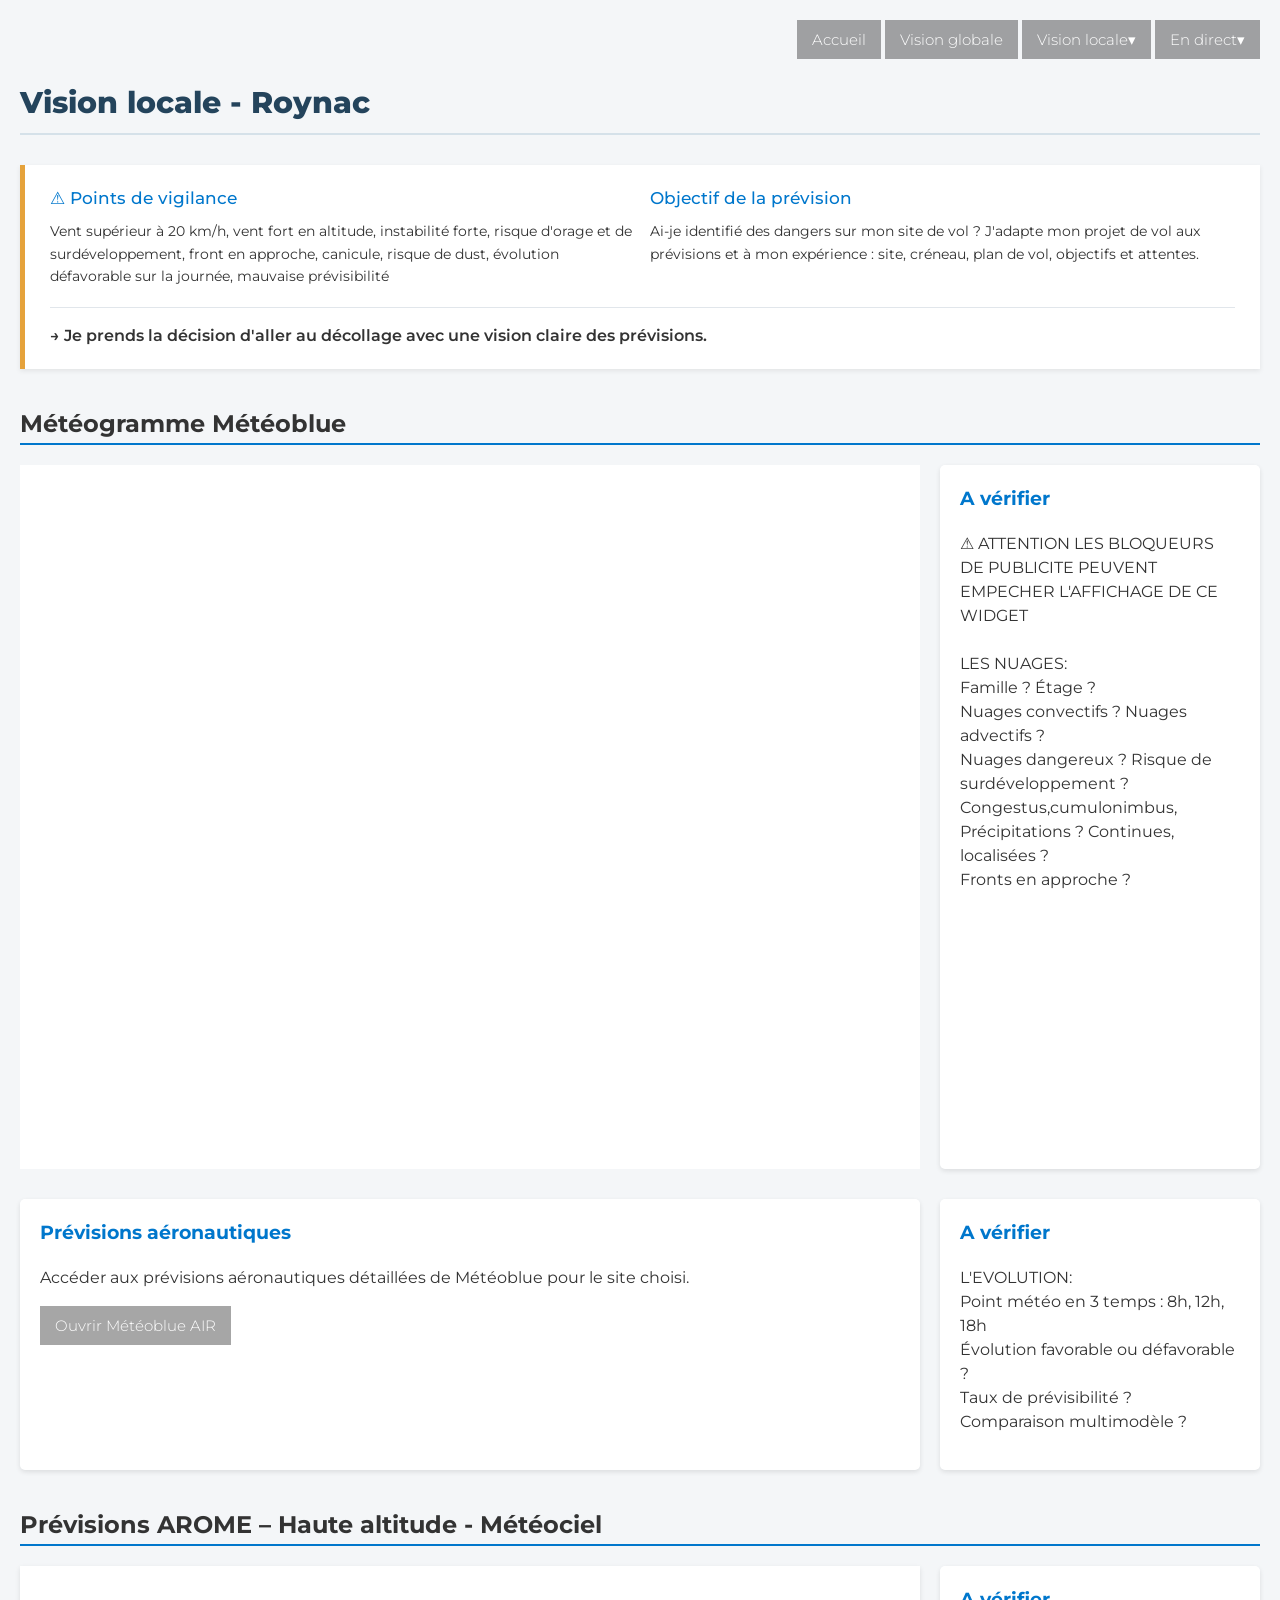
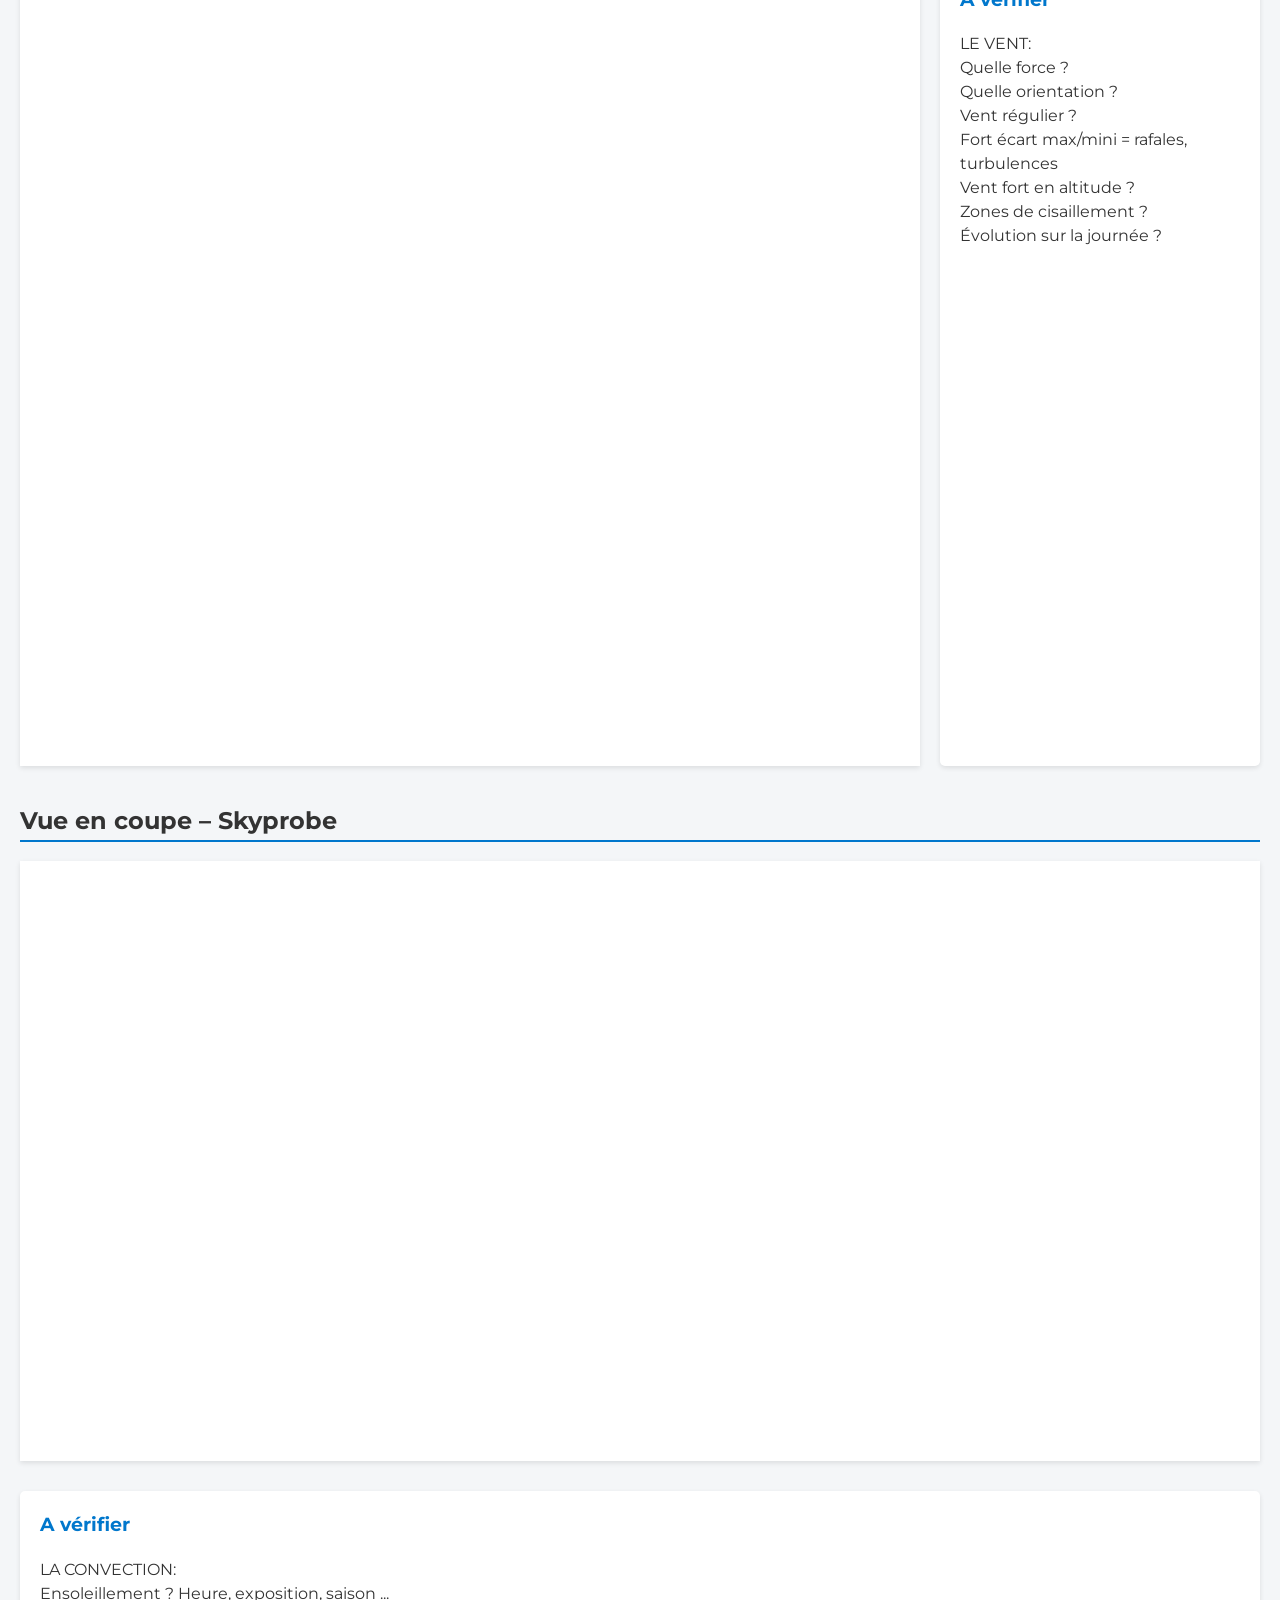
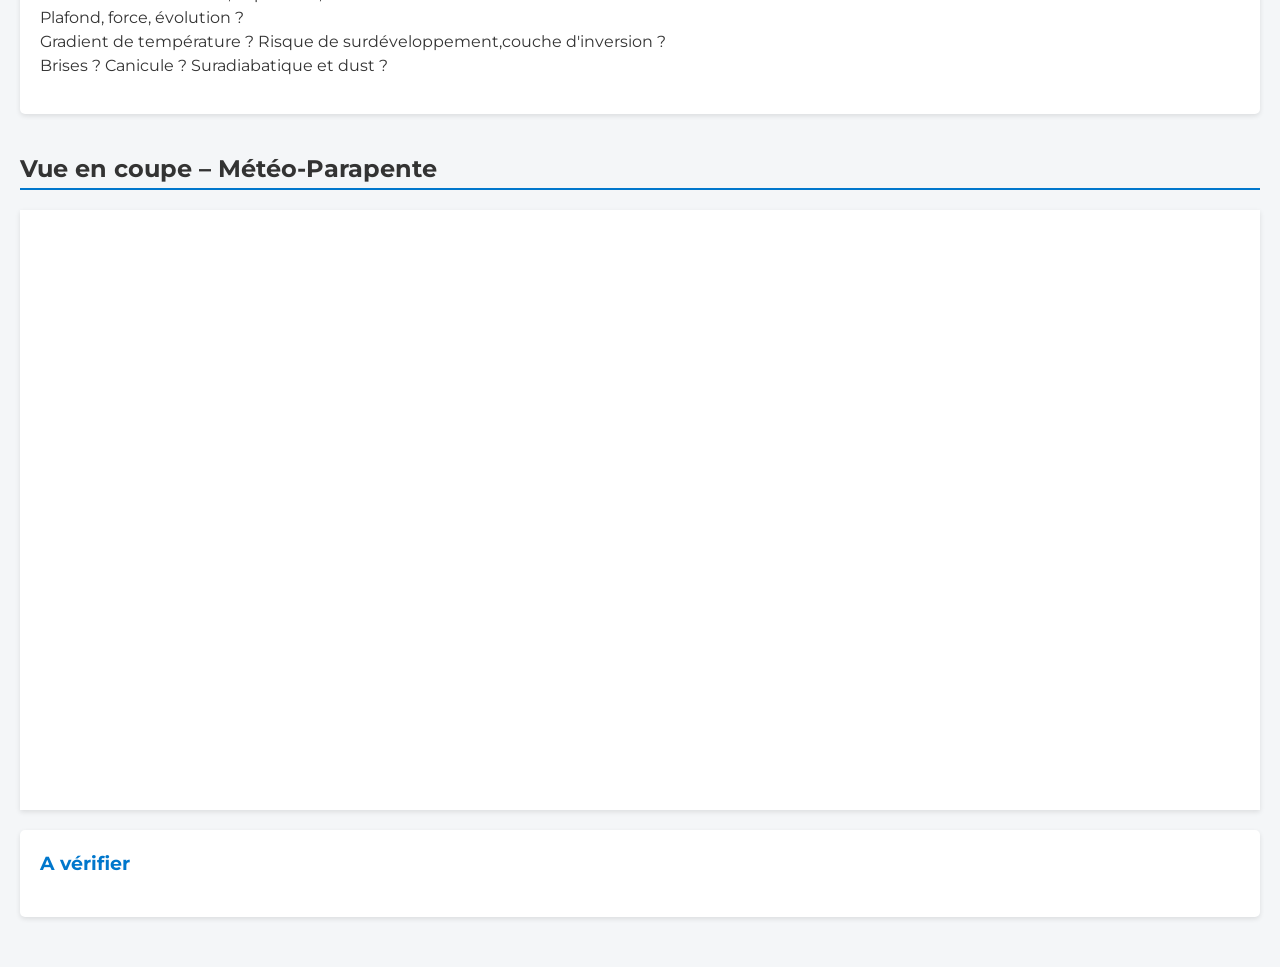
<file: roynac.html>
<!DOCTYPE html>
<html lang="fr">
<head>
    <meta charset="UTF-8">
    <meta name="viewport" content="width=device-width, initial-scale=1.0">
    <title>Vision locale - Roynac</title>

    <link rel="stylesheet" href="style.css">
</head>

<body>

   <div id="menu-principal"></div>
<script src="menu.js"></script>

    <h1>Vision locale - Roynac</h1>
<div class="vigilance">

    <div class="vigilance-bloc">
        <h3><span>⚠</span> Points de vigilance</h3>
        <p>
            Vent supérieur à 20 km/h, vent fort en altitude, instabilité forte, risque d'orage et de surdéveloppement, front en approche, canicule, risque de dust, évolution défavorable sur la journée, mauvaise prévisibilité
        </p>
    </div>

    <div class="vigilance-bloc">
        <h3>Objectif de la prévision</h3>
        <p>
            Ai-je identifié des dangers sur mon site de vol ? J'adapte mon projet de vol aux prévisions et à mon expérience : site, créneau, plan de vol, objectifs et attentes.
        </p>
    </div>

    <div class="vigilance-conclusion">
        → Je prends la décision d'aller au décollage avec une vision claire des prévisions.
    </div>
</div>

   <h2>Météogramme Météoblue</h2>

<div class="section-meteo">

    <div style="width: 900px; max-width: 100%; background: white;">

        <iframe
src="https://www.meteoblue.com/fr/meteo/widget/meteogram/roynac_france_2982323?geoloc=fixed&temperature_units=CELSIUS&windspeed_units=KILOMETER_PER_HOUR&precipitation_units=MILLIMETER&forecast_days=5&layout=bright&autowidth=auto&user_key=18f4db79e381405d&embed_key=c218895ed1cb9ddf&sig=0f3b4ef5b7f8c456cd3e4241a4d38db965d51f90576632319a15cbf8f334a796"
frameborder="0"
scrolling="NO"
allowtransparency="true"
sandbox="allow-same-origin allow-scripts allow-popups allow-popups-to-escape-sandbox"
style="width: 100%; height: 700px; border: 0; overflow: hidden;">
</iframe>

    </div>

    <div class="bloc-texte">
            <h3>A vérifier</h3>
            <p><span>⚠</span> ATTENTION LES BLOQUEURS DE PUBLICITE PEUVENT EMPECHER L'AFFICHAGE DE CE WIDGET<br><br>
			LES NUAGES: <br>
				Famille ? Étage ?<br>
Nuages convectifs ? Nuages advectifs ?<br>
Nuages dangereux ? Risque de surdéveloppement ? Congestus,cumulonimbus, <br>
Précipitations ? Continues, localisées ?<br>
Fronts en approche ?

            </p>
        </div>

</div>


<!-- 2. METEOBLUE AIR -->
<div class="section-meteo section-air">

    <div class="bloc-texte">
        <h3>Prévisions aéronautiques</h3>
        <p>
            Accéder aux prévisions aéronautiques détaillées
            de Météoblue pour le site choisi.
        </p>
        <button class="element-navigation" onclick="window.open(
    'https://www.meteoblue.com/fr/meteo/aviation/air/roynac_france_2982323',
    'meteoblue_air',
    'width=1200,height=900,resizable=yes,scrollbars=yes'
)">
    Ouvrir Météoblue AIR
</button>
    </div>

    <div class="bloc-texte">
            <h3>A vérifier</h3>
            <p>L'EVOLUTION:<br>
			Point météo en 3 temps : 8h, 12h, 18h<br>
Évolution favorable ou défavorable ?<br>
Taux de prévisibilité ?<br>
Comparaison multimodèle ?
            </p>
        </div>

</div>


<!-- 3. METEOCIEL AROME HAUTE ALTITUDE -->
<h2>Prévisions AROME – Haute altitude - Météociel</h2>

<div class="section-meteo">
    <div class="carte-container carte-meteociel2">
        <iframe
            src="https://www.meteociel.fr/previsions-haute-altitude-arome/8310/roynac.htm"
            loading="lazy"
            title="Prévisions AROME haute altitude">
        </iframe>
    </div>
	 <div class="bloc-texte">
        <h3>A vérifier</h3>
        <p>LE VENT:<br>
			Quelle force ?<br>
Quelle orientation ?<br>
Vent régulier ?<br>
Fort écart max/mini = rafales, turbulences<br>
Vent fort en altitude ?<br>
Zones de cisaillement ?<br>
Évolution sur la journée ?
            
        </p>
    </div>
</div>
<!-- 4. SKYPROBE – VUE EN COUPE -->
<h2>Vue en coupe – Skyprobe</h2>

<div class="section-meteo">
    <div class="carte-container pleine-largeur">
        <iframe
            src="https://skyprobe.fr/?zone=france&lat=44.6575&lon=4.9367&z=13"
            loading="lazy"
            title="Skyprobe – Vue en coupe">
        </iframe>
    </div>
</div>

<div class="bloc-texte">
        <h3>A vérifier</h3>
        <p>LA CONVECTION:<br>
			Ensoleillement ? Heure, exposition, saison ...<br>
Plafond, force, évolution ?<br>
Gradient de température ? Risque de surdéveloppement,couche d'inversion ?<br>
 Brises ? Canicule ? Suradiabatique et dust ?
            
        </p>
    </div>
<!-- 5. METEOPARAPENTE – VUE EN COUPE -->
<h2>Vue en coupe – Météo-Parapente</h2>

<div class="section-meteo">
    <div class="carte-container pleine-largeur">
        <iframe
            src="https://meteo-parapente.com/v5/#/44.6575,4.9367,13"
            loading="lazy"
            title="Météo-Parapente – Vue en coupe">
        </iframe>
    </div>

    <div class="bloc-texte">
        <h3>A vérifier</h3>
        <p>
            
        </p>
    </div>
</div>

</body>
</html>
</file>
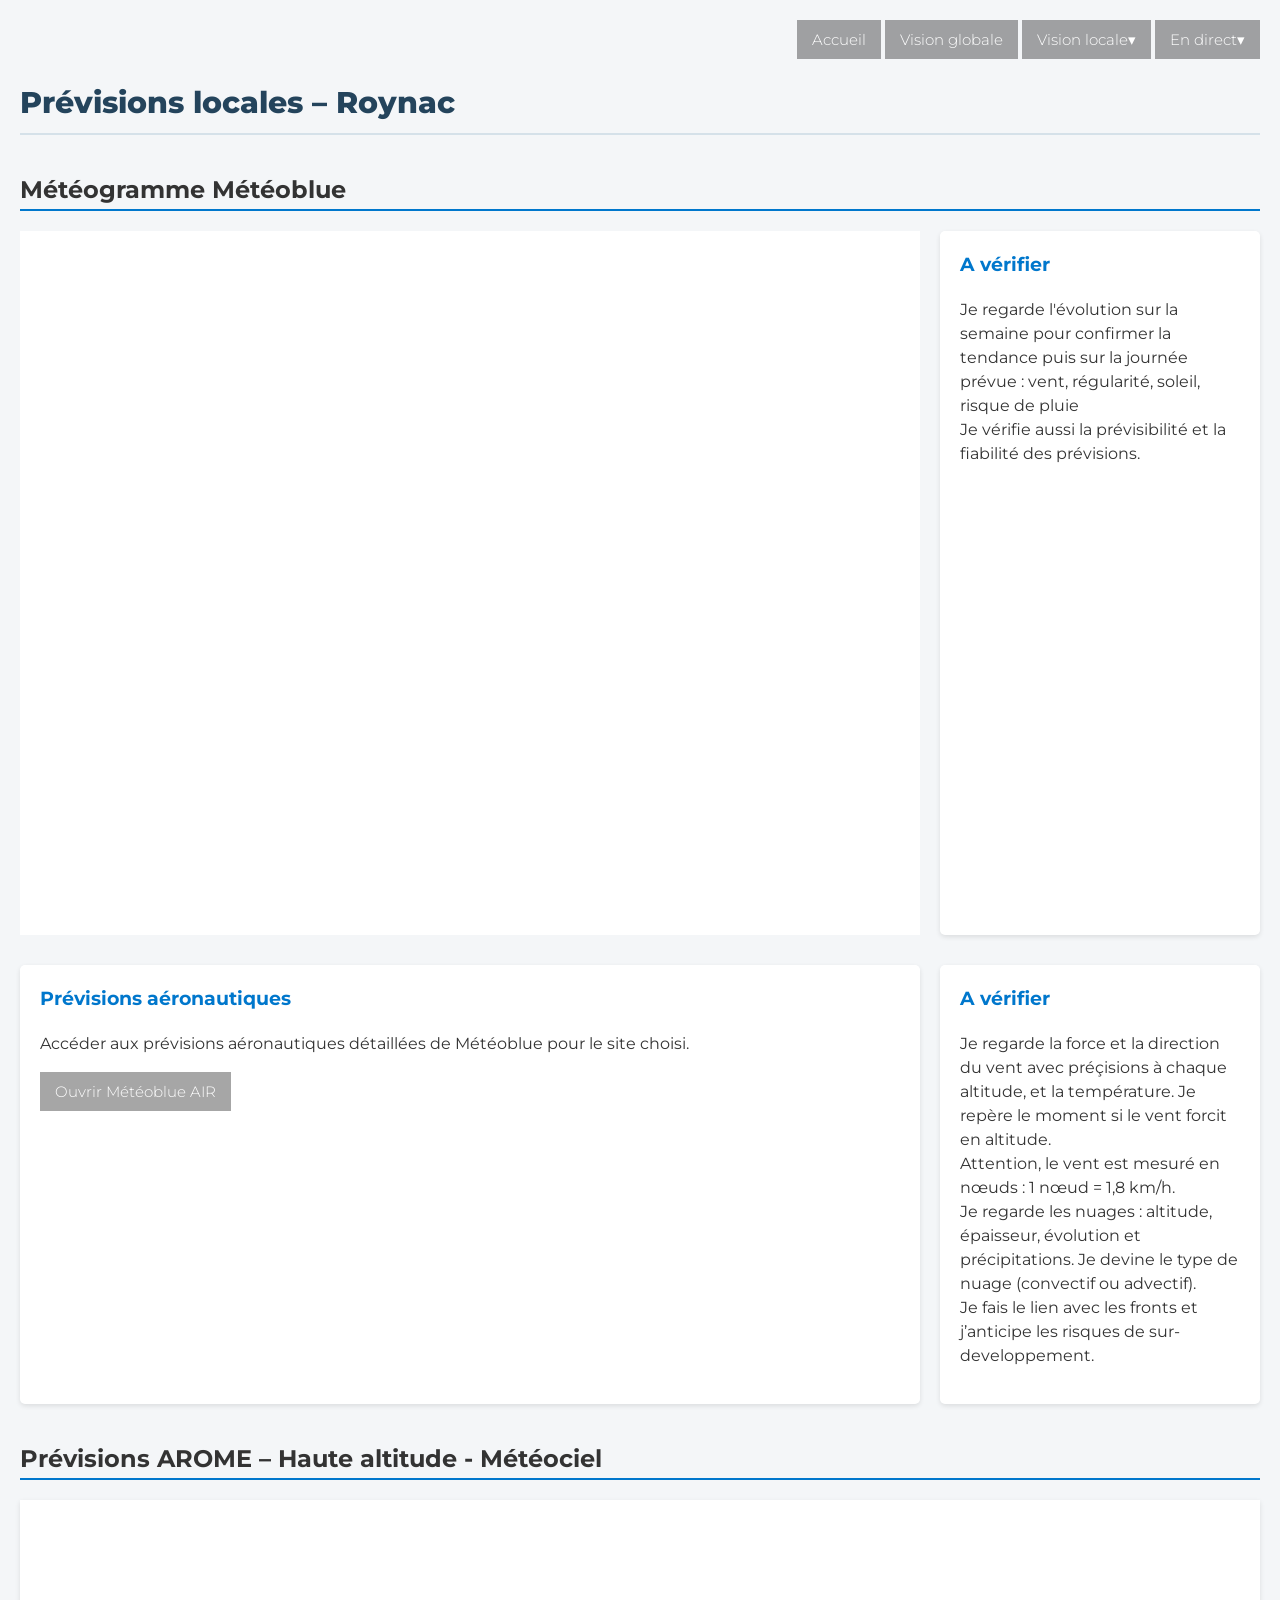
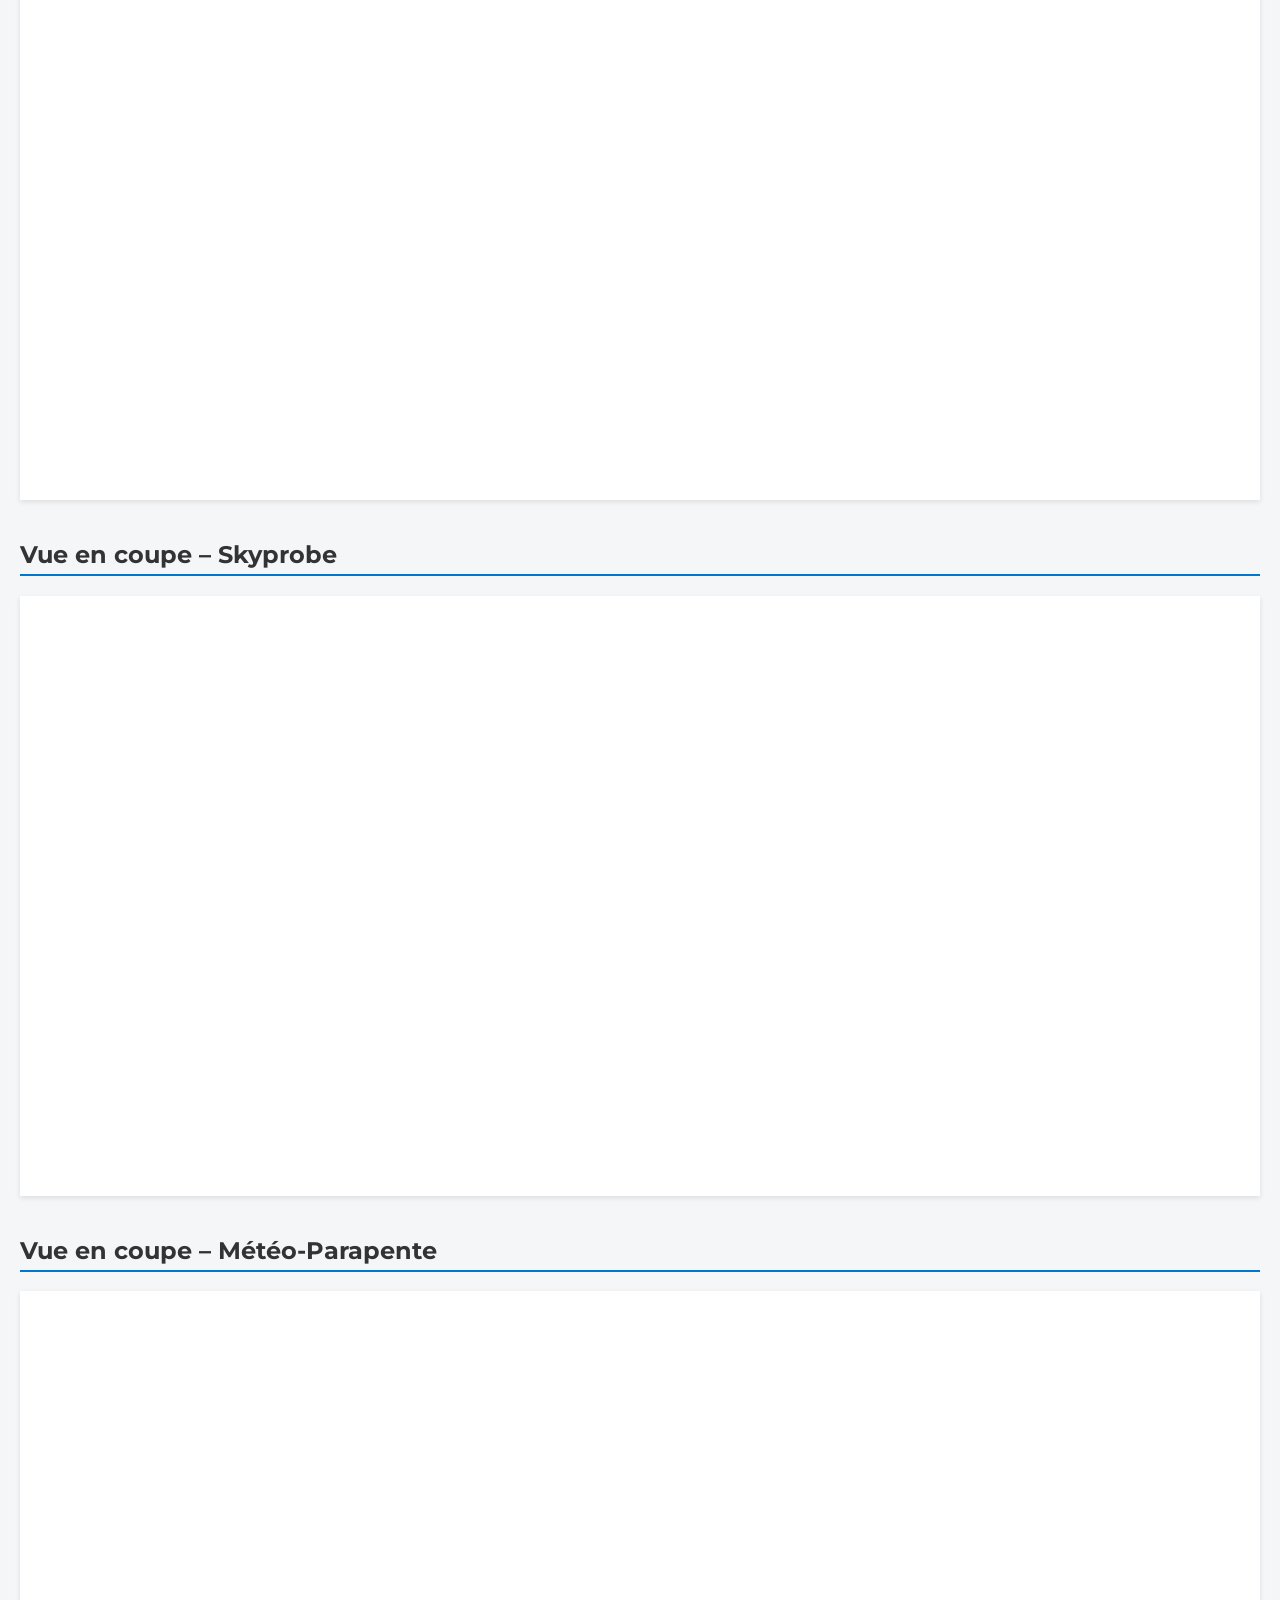
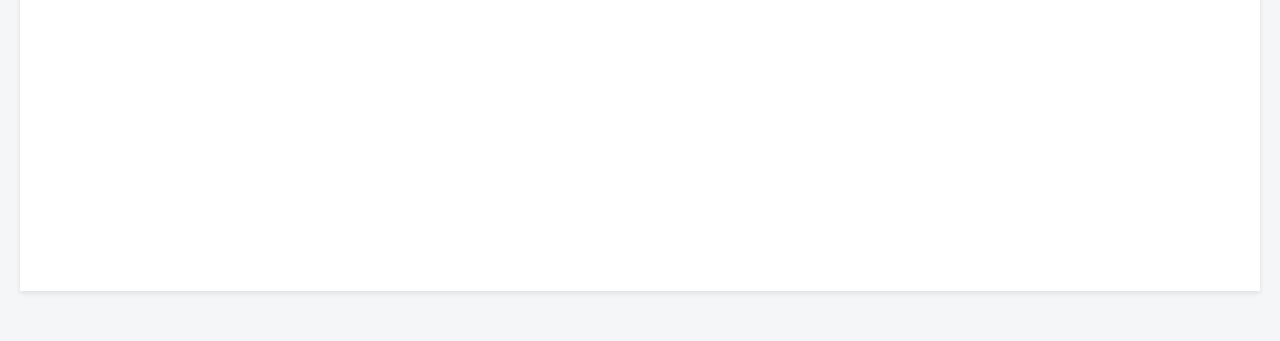
<file: roynac2.html>
<!DOCTYPE html>
<html lang="fr">
<head>
    <meta charset="UTF-8">
    <meta name="viewport" content="width=device-width, initial-scale=1.0">
    <title>Prévisions locales Roynac</title>

    <link rel="stylesheet" href="style.css">
</head>

<body>

   <div id="menu-principal"></div>
<script src="menu.js"></script>

    <h1>Prévisions locales – Roynac</h1>


   <h2>Météogramme Météoblue</h2>

<div class="section-meteo">

    <div style="width: 900px; max-width: 100%; background: white;">

        <iframe
src="https://www.meteoblue.com/fr/meteo/widget/meteogram/roynac_france_2982323?geoloc=fixed&temperature_units=CELSIUS&windspeed_units=KILOMETER_PER_HOUR&precipitation_units=MILLIMETER&forecast_days=5&layout=bright&autowidth=auto&user_key=18f4db79e381405d&embed_key=c218895ed1cb9ddf&sig=0f3b4ef5b7f8c456cd3e4241a4d38db965d51f90576632319a15cbf8f334a796"
frameborder="0"
scrolling="NO"
allowtransparency="true"
sandbox="allow-same-origin allow-scripts allow-popups allow-popups-to-escape-sandbox"
style="width: 100%; height: 700px; border: 0; overflow: hidden;">
</iframe>

    </div>

    <div class="bloc-texte">
        <h3>A vérifier</h3>
        <p>Je regarde l'évolution sur la semaine pour confirmer la tendance puis sur la journée prévue : vent, régularité, soleil, risque de pluie <br>
		Je vérifie aussi la prévisibilité et la fiabilité des prévisions.<br>
		</p>
    </div>

</div>
<!-- 2. METEOBLUE AIR -->

<!-- 2. METEOBLUE AIR -->
<div class="section-meteo section-air">

    <div class="bloc-texte">
        <h3>Prévisions aéronautiques</h3>
        <p>
            Accéder aux prévisions aéronautiques détaillées
            de Météoblue pour le site choisi.
        </p>
        <button class="element-navigation" onclick="window.open(
    'https://www.meteoblue.com/fr/meteo/aviation/air/roynac_france_2982323',
    'meteoblue_air',
    'width=1200,height=900,resizable=yes,scrollbars=yes'
)">
    Ouvrir Météoblue AIR
</button>
    </div>

    <div class="bloc-texte">
        <h3>A vérifier</h3>
        <p>
          Je regarde la force et la direction du vent avec préçisions à chaque altitude, et la température. Je repère le moment si le vent forcit en altitude.<br>
		Attention, le vent est mesuré en nœuds : 1 nœud = 1,8 km/h.<br>
		Je regarde les nuages : altitude, épaisseur, évolution et précipitations. Je devine le type de nuage (convectif ou advectif).<br>
Je fais le lien avec les fronts et j’anticipe les risques de sur-developpement.
        </p>
    </div>

</div>


<!-- 3. METEOCIEL AROME HAUTE ALTITUDE -->
<h2>Prévisions AROME – Haute altitude - Météociel</h2>

<div class="section-meteo">
    <div class="carte-container pleine-largeur">
        <iframe
            src="https://www.meteociel.fr/previsions-haute-altitude-arome/8310/roynac.htm"
            loading="lazy"
            title="Prévisions AROME haute altitude">
        </iframe>
    </div>
</div>
<!-- 4. SKYPROBE – VUE EN COUPE -->
<h2>Vue en coupe – Skyprobe</h2>

<div class="section-meteo">
    <div class="carte-container pleine-largeur">
        <iframe
            src="https://skyprobe.fr/?zone=france&lat=44.6575&lon=4.9367&z=13"
            loading="lazy"
            title="Skyprobe – Vue en coupe">
        </iframe>
    </div>
</div>
<!-- 5. METEOPARAPENTE – VUE EN COUPE -->
<h2>Vue en coupe – Météo-Parapente</h2>

<div class="section-meteo">
    <div class="carte-container pleine-largeur">
        <iframe
            src="https://meteo-parapente.com/v5/#/44.6575,4.9367,13"
            loading="lazy"
            title="Météo-Parapente – Vue en coupe">
        </iframe>
    </div>
</div>

</body>
</html>
</file>
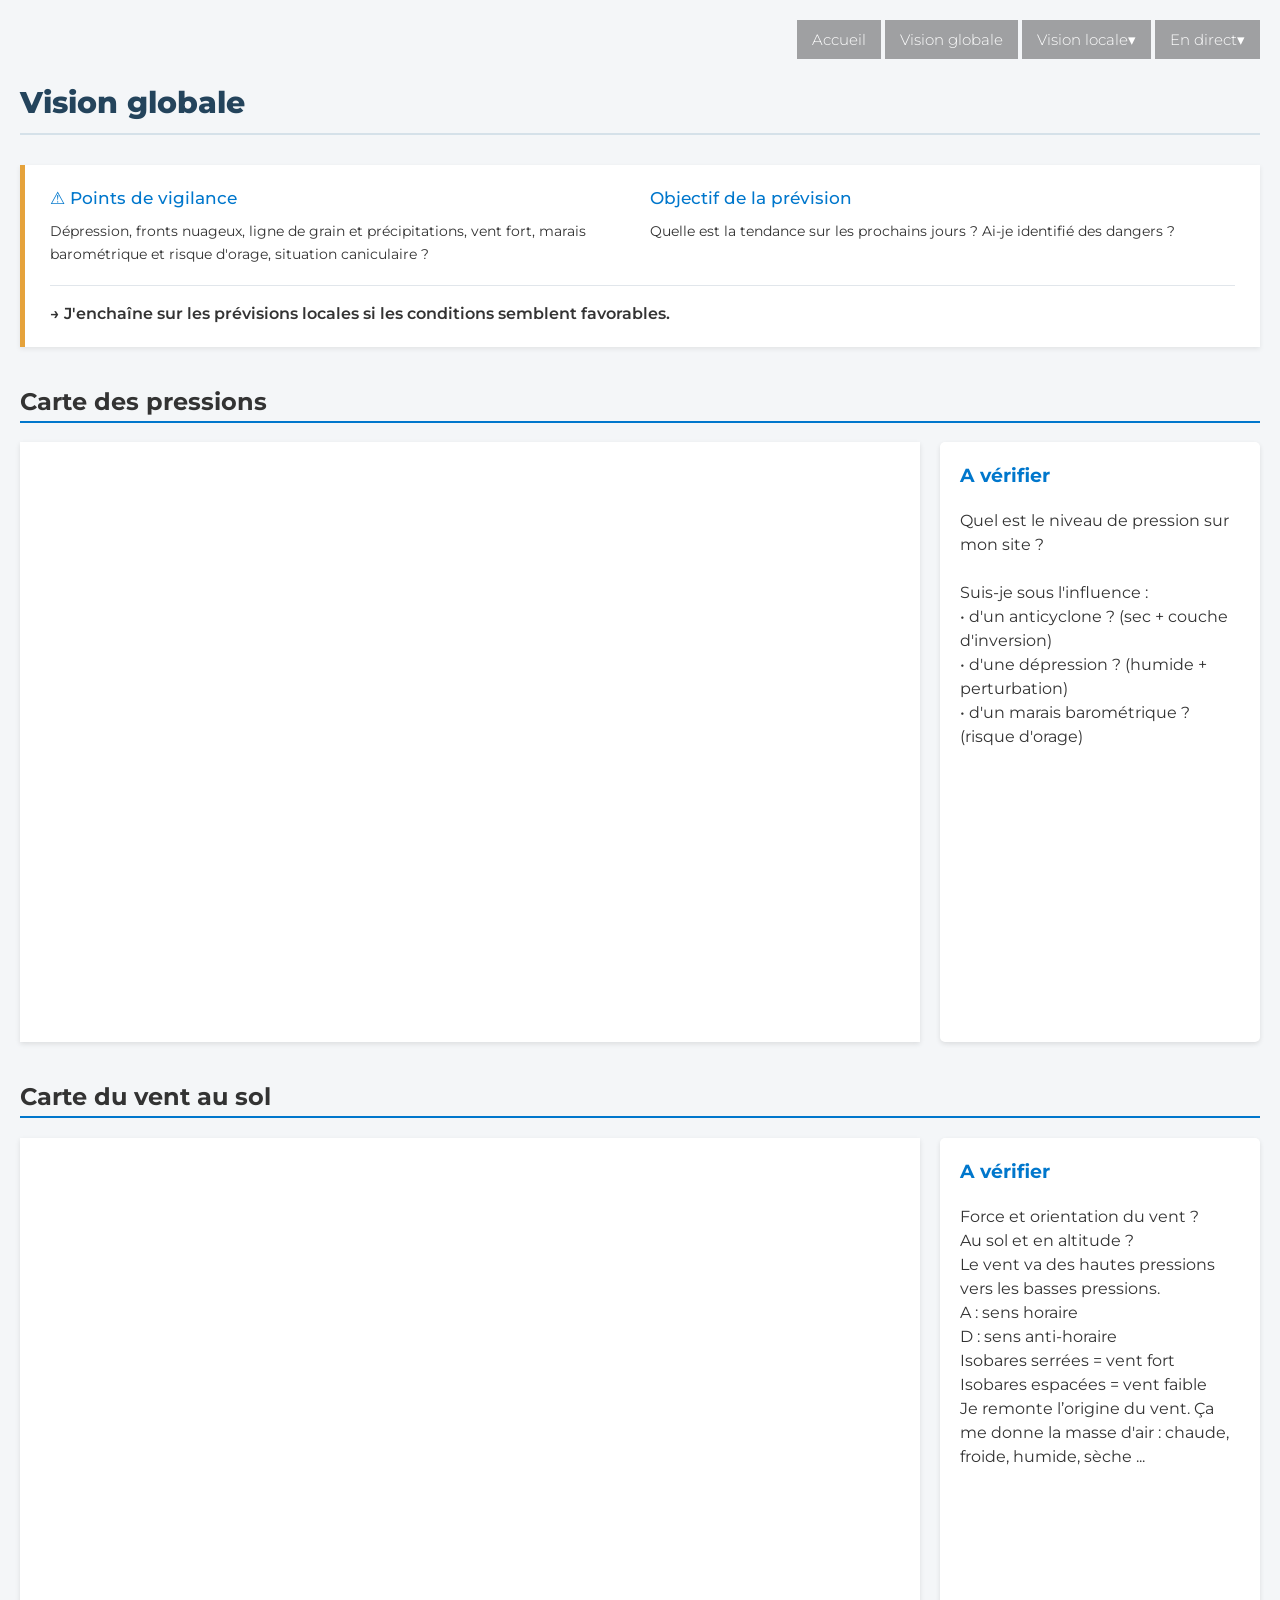
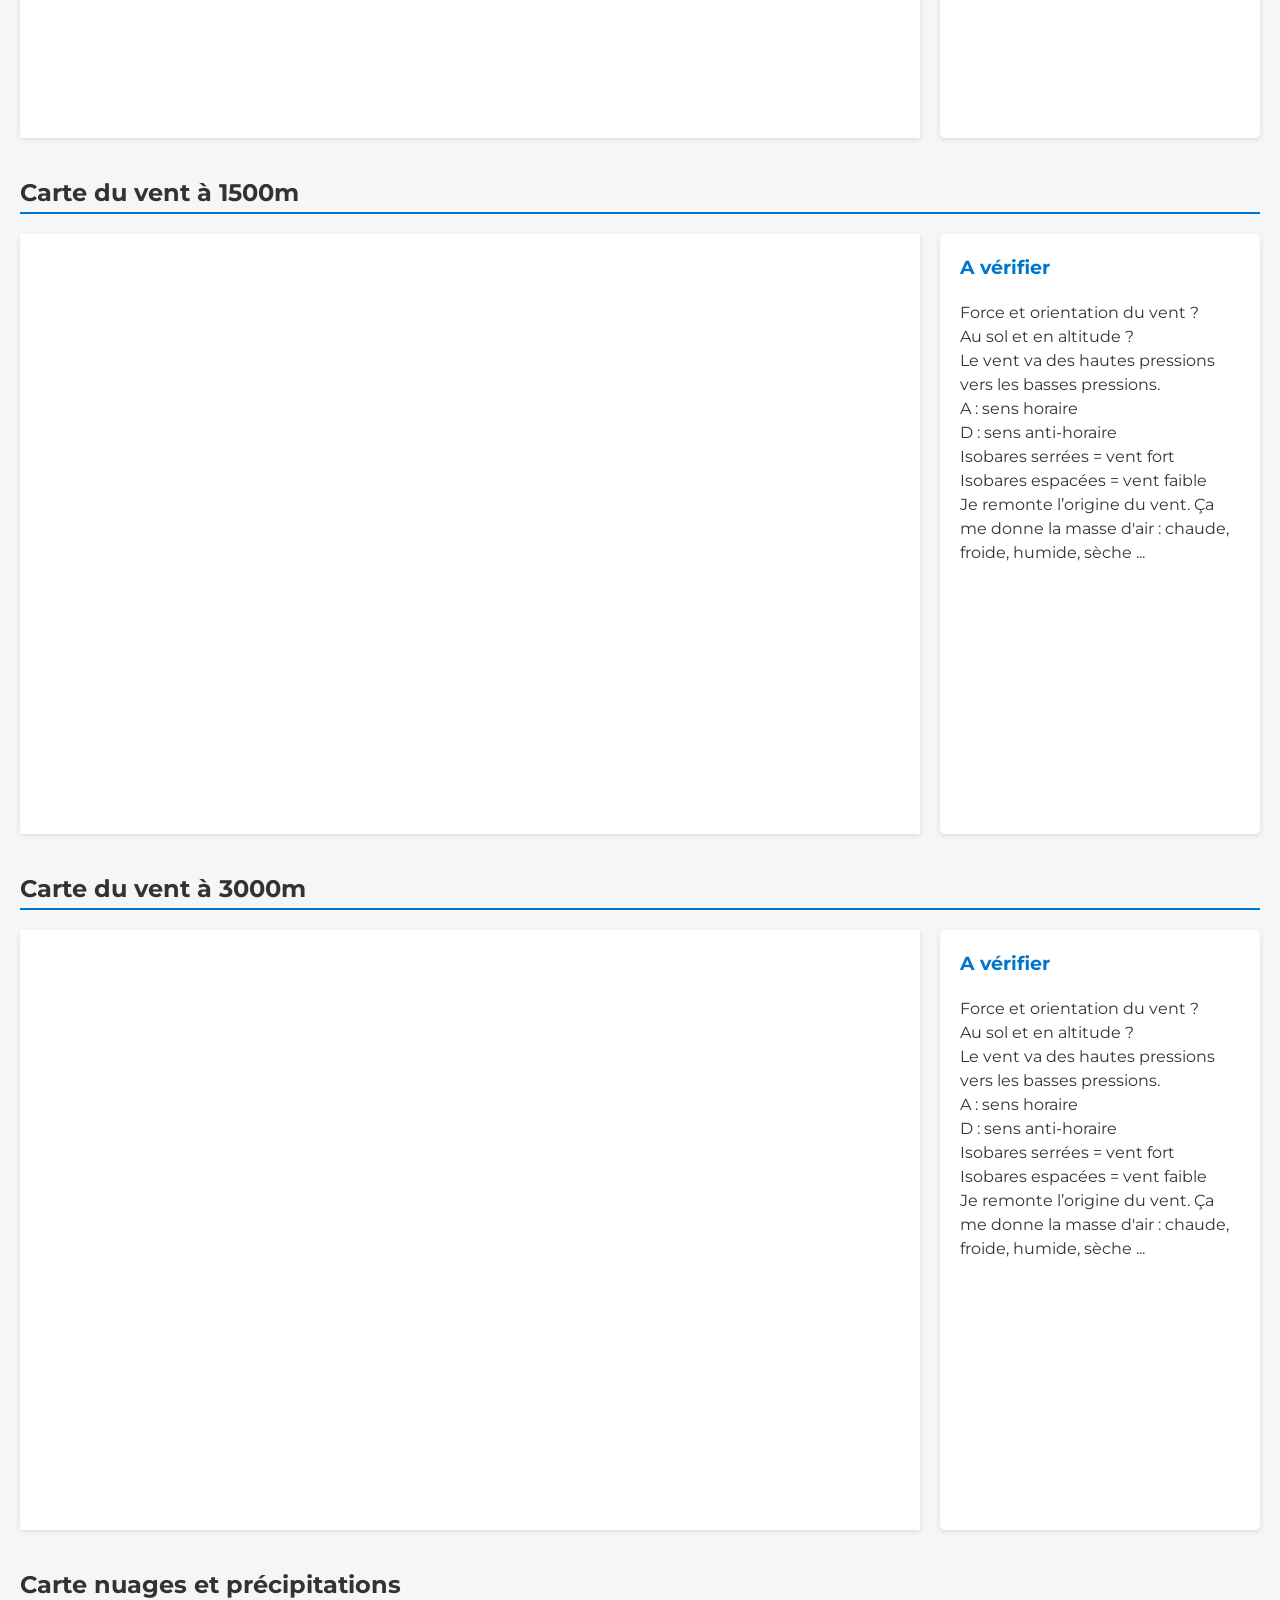
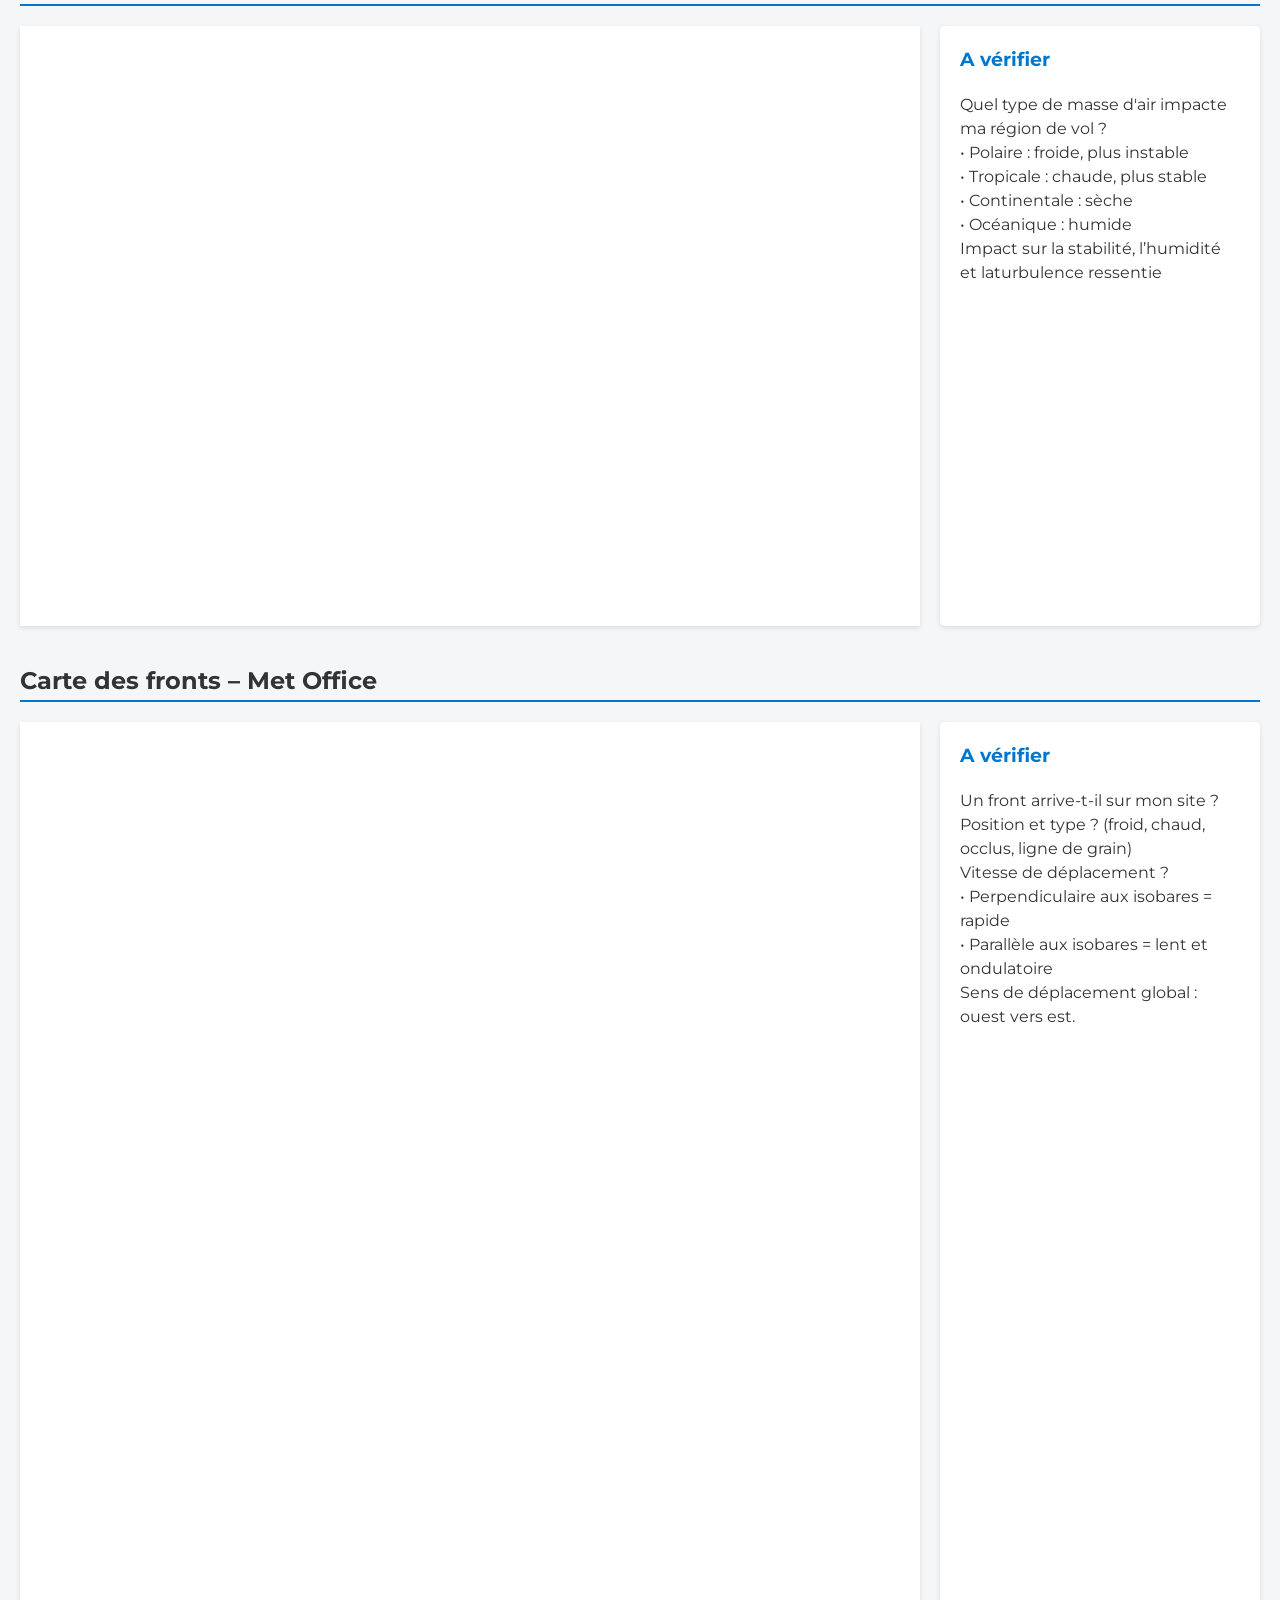
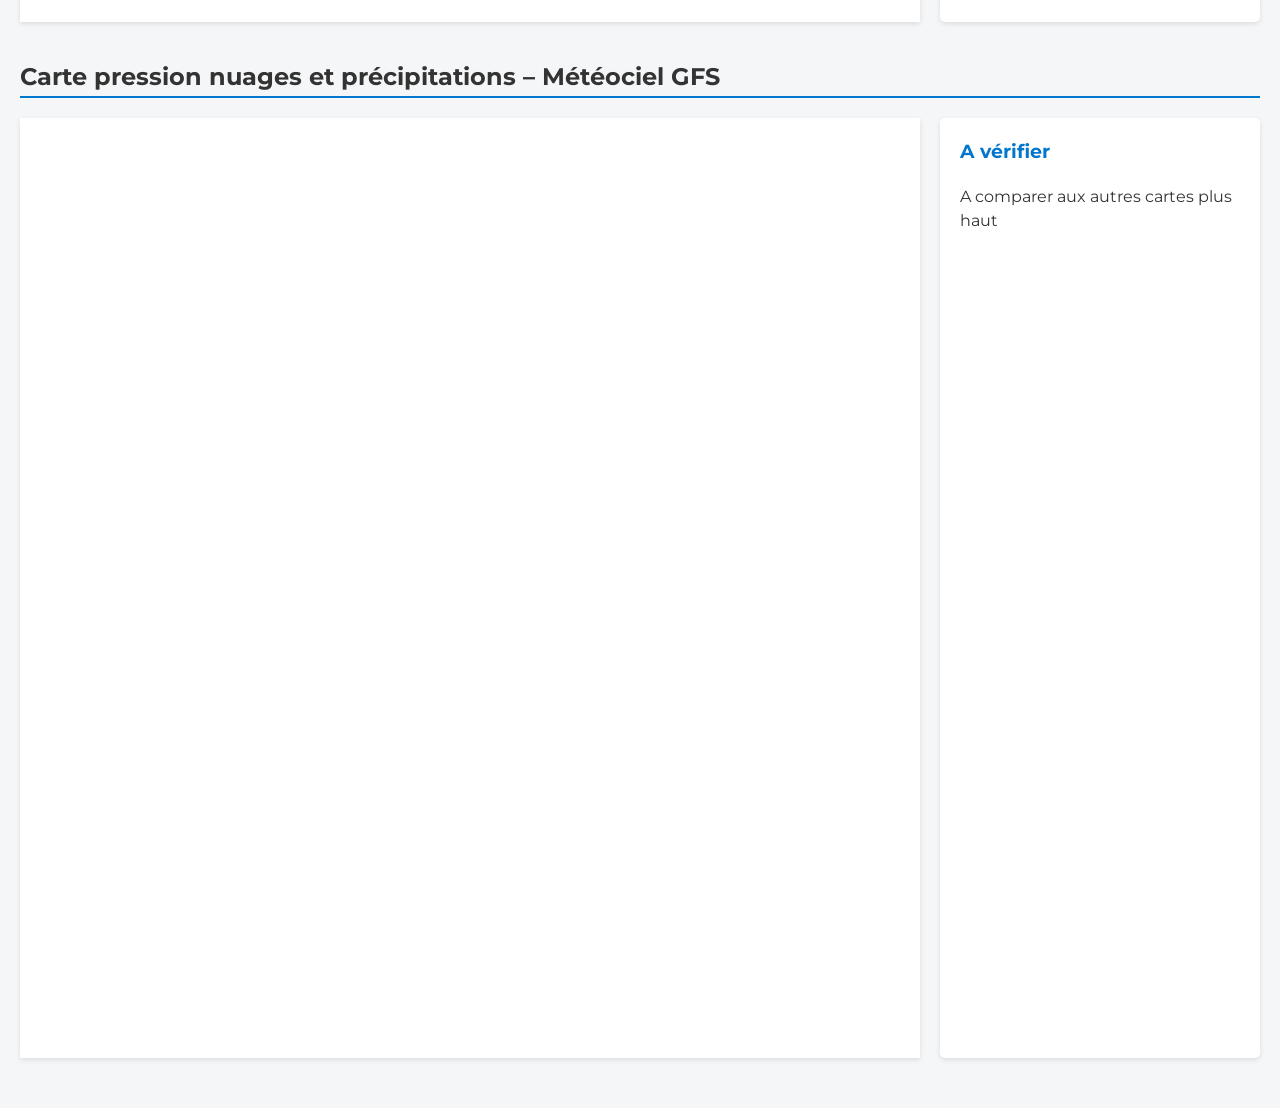
<file: situation-generale.html>
<!DOCTYPE html>
<html lang="fr">
<head>
    <meta charset="UTF-8">
    <meta name="viewport" content="width=device-width, initial-scale=1.0">
    <title>Vision globale</title>
	
    <link rel="stylesheet" href="style.css">
</head>

<body>

    <div id="menu-principal"></div>
<script src="menu.js"></script>

    <h1>Vision globale</h1>

<div class="vigilance">

    <div class="vigilance-bloc">
        <h3><span>⚠</span> Points de vigilance</h3>
        <p>
            Dépression, fronts nuageux, ligne de grain et précipitations,
            vent fort, marais barométrique et risque d'orage,
            situation caniculaire ?
        </p>
    </div>

    <div class="vigilance-bloc">
        <h3>Objectif de la prévision</h3>
        <p>
            Quelle est la tendance sur les prochains jours ?
            Ai-je identifié des dangers ?
        </p>
    </div>

    <div class="vigilance-conclusion">
        → J'enchaîne sur les prévisions locales si les conditions semblent favorables.
    </div>

</div>
	
    <!-- 1. CARTE DES PRESSIONS -->

    <h2>Carte des pressions</h2>

    <div class="section-meteo">

        <div class="carte-container">
            <iframe src="https://embed.windy.com/embed.html?type=map&location=coordinates&metricRain=mm&metricTemp=°C&metricWind=km/h&zoom=4&overlay=pressure&product=ecmwf&level=surface&lat=47.517&lon=2.549&pressure=true"
            loading="lazy"></iframe>
        </div>

        <div class="bloc-texte">
            <h3>A vérifier</h3>
            <p>Quel est le niveau de pression sur mon site ?<br><br>
Suis-je sous l'influence :<br>
• d'un anticyclone ? (sec + couche d'inversion)<br>
• d'une dépression ? (humide + perturbation)<br>
• d'un marais barométrique ? (risque d'orage)</p>
        </div>

    </div>


    <!-- 2. CARTE DU VENT AU SOL -->

    <h2>Carte du vent au sol</h2>

    <div class="section-meteo">

        <div class="carte-container">
            <iframe src="https://embed.windy.com/embed.html?type=map&location=coordinates&metricRain=mm&metricTemp=°C&metricWind=km/h&zoom=4&overlay=wind&product=ecmwf&level=surface&lat=47.517&lon=2.549&pressure=true"
            loading="lazy"></iframe>
        </div>

        <div class="bloc-texte">
            <h3>A vérifier</h3>
            <p>Force et orientation du vent ?<br>
Au sol et en altitude ?<br>
Le vent va des hautes pressions vers les basses pressions.<br>
A : sens horaire<br>
D : sens anti-horaire<br>
Isobares serrées = vent fort<br>
Isobares espacées = vent faible<br>
Je remonte l’origine du vent. Ça me donne la masse d'air : chaude, froide, humide, sèche ...</p>
        </div>

    </div>


    <!-- 3. CARTE DU VENT A 1500M -->

    <h2>Carte du vent à 1500m</h2>

    <div class="section-meteo">

        <div class="carte-container">
            <iframe src="https://embed.windy.com/embed.html?type=map&location=coordinates&metricRain=mm&metricTemp=°C&metricWind=km/h&zoom=4&overlay=wind&product=ecmwf&level=850h&lat=47.517&lon=2.549&pressure=true"
            loading="lazy"></iframe>
        </div>

        <div class="bloc-texte">
            <h3>A vérifier</h3>
            <p>Force et orientation du vent ?<br>
Au sol et en altitude ?<br>
Le vent va des hautes pressions vers les basses pressions.<br>
A : sens horaire<br>
D : sens anti-horaire<br>
Isobares serrées = vent fort<br>
Isobares espacées = vent faible<br>
Je remonte l’origine du vent. Ça me donne la masse d'air : chaude, froide, humide, sèche ...</p>
        </div>

    </div>


    <!-- 4. CARTE DU VENT A 3000M -->

    <h2>Carte du vent à 3000m</h2>

    <div class="section-meteo">

        <div class="carte-container">
            <iframe src="https://embed.windy.com/embed.html?type=map&location=coordinates&metricRain=mm&metricTemp=°C&metricWind=km/h&zoom=4&overlay=wind&product=ecmwf&level=700h&lat=47.517&lon=2.549&pressure=true"
            loading="lazy"></iframe>
        </div>

        <div class="bloc-texte">
            <h3>A vérifier</h3>
            <p>Force et orientation du vent ?<br>
Au sol et en altitude ?<br>
Le vent va des hautes pressions vers les basses pressions.<br>
A : sens horaire<br>
D : sens anti-horaire<br>
Isobares serrées = vent fort<br>
Isobares espacées = vent faible<br>
Je remonte l’origine du vent. Ça me donne la masse d'air : chaude, froide, humide, sèche ...</p>
        </div>

    </div>


    <!-- 5. CARTE NUAGES ET PRECIPITATIONS -->

    <h2>Carte nuages et précipitations</h2>

    <div class="section-meteo">

        <div class="carte-container">
            <iframe src="https://embed.windy.com/embed.html?type=map&location=coordinates&metricRain=mm&metricTemp=°C&metricWind=km/h&zoom=4&overlay=clouds&product=ecmwf&level=surface&lat=47.517&lon=2.549&pressure=true"
            loading="lazy"></iframe>
        </div>

        <div class="bloc-texte">
            <h3>A vérifier</h3>
            <p>Quel type de masse d'air impacte ma région de vol ?<br>
• Polaire : froide, plus instable<br>
• Tropicale : chaude, plus stable<br>
• Continentale : sèche <br>
• Océanique : humide<br>
Impact sur la stabilité, l’humidité et laturbulence ressentie</p>
        </div>

    </div>


    <!-- 6. CARTE DES FRONTS MET OFFICE -->

    <h2>Carte des fronts – Met Office</h2>

    <div class="section-meteo">

        <div class="carte-container carte-metoffice">
            <iframe
                src="https://weather.metoffice.gov.uk/maps-and-charts/surface-pressure"
                loading="lazy"
                title="Cartes des fronts Met Office">
            </iframe>
        </div>

        <div class="bloc-texte">
            <h3>A vérifier</h3>
            <p>Un front arrive-t-il sur mon site ?<br>
Position et type ? (froid, chaud, occlus, ligne de grain)<br>
Vitesse de déplacement ?<br>
• Perpendiculaire aux isobares = rapide<br>
• Parallèle aux isobares = lent et ondulatoire<br>
Sens de déplacement global : ouest vers est.<br>
            </p>
        </div>

    </div>
	
<!-- 7. CARTE DES FRONTS METEOCIEL -->

<h2>Carte pression nuages et précipitations – Météociel GFS</h2>

<div class="section-meteo">

    <div class="carte-container pleine-largeur carte-meteociel">
        <iframe
            src="https://www.meteociel.fr/modeles/gfs/resume/3h.htm"
            loading="lazy"
            title="Prévisions GFS">
        </iframe>
    </div>

    <div class="bloc-texte">
        <h3>A vérifier</h3>
        <p>
            A comparer aux autres cartes plus haut
        </p>
    </div>

</div>
</body>
</html>
</file>
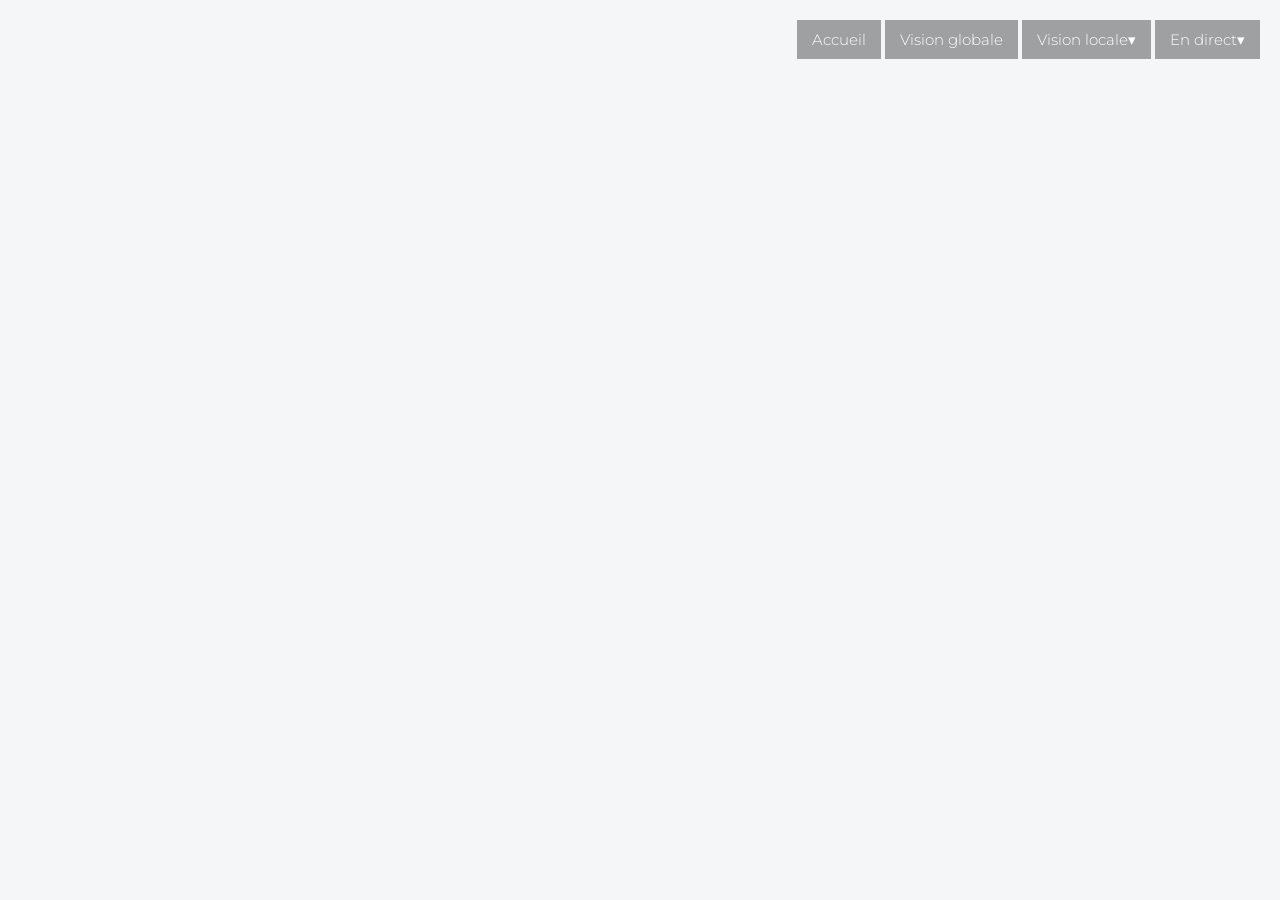
<file: spotair.html>
<!DOCTYPE html>
<html lang="fr">
<head>
    <meta charset="UTF-8">
    <meta name="viewport" content="width=device-width, initial-scale=1.0">
    <title>Cartes des webcams</title>
    <link rel="stylesheet" href="style.css">
</head>
<body>

    <div id="menu-principal"></div>
    <script src="menu.js"></script>

    <iframe
    src="https://www.spotair.mobi/widget/map?lat=44.728&lng=5.017&zoom=10&layers=webcam"
    width="100%"
    height="800"
    frameborder="0">
</iframe>

</body>
</html>
</file>
<file: style.css>
/* =====================================
   STYLE GENERAL
===================================== */
@import url('https://fonts.googleapis.com/css2?family=Amatic+SC:wght@400;700&family=Montserrat:wght@300;400&display=swap');

body {
    font-family: 'Montserrat', sans-serif;
	font-weight: 400;
    max-width: 1300px;
    margin: 0 auto;
    padding: 20px;
    background-color: #f4f6f8;
    color: #333;
}


/* =====================================
   MENU DE NAVIGATION
===================================== */

/* Style commun menu et boutons */
nav {
    text-align: right;
}
.element-navigation {
    display: inline-block;
    padding: 10px 15px;
    background-color: rgba(0, 0, 0, 0.35);
    color: white;
    text-decoration: none;
    font-family: 'Montserrat', sans-serif;
    font-size: 15px;
    font-weight: 300;
    border: none;
    border-radius: 0;
    cursor: pointer;
}

.element-navigation:hover {
    background-color: rgba(0, 0, 0, 0.55);
    text-decoration: none;
}


/* =====================================
   TITRES
===================================== */

h2 {
    margin-top: 40px;
    border-bottom: 2px solid #0077cc;
    padding-bottom: 5px;
}


/* =====================================
   SECTIONS METEO
===================================== */

.section-meteo {
    display: flex;
    flex-wrap: wrap;
    gap: 20px;
    margin-bottom: 30px;
    align-items: stretch;
}


/* =====================================
   CONTENEURS DES CARTES
===================================== */

.carte-container {
    width: 900px;
    height: 600px;
    max-width: 100%;
    background: white;
    box-shadow: 0 2px 5px rgba(0,0,0,0.1);
    flex-shrink: 1;
    overflow: hidden;
}

.carte-container iframe {
    width: 100%;
    height: 100%;
    border: 0;
    display: block;
}

/* Hauteur spécifique du météogramme */

.carte-container--meteogramme {
    height: 700px;
}


/* =====================================
   BLOCS DE COMMENTAIRES
===================================== */

.bloc-texte {
    flex: 1;
    min-width: 280px;
    background: white;
    padding: 20px;
    border-radius: 5px;
    box-shadow: 0 2px 5px rgba(0,0,0,0.1);
    box-sizing: border-box;
    line-height: 1.5;
}

.bloc-texte h3 {
    margin-top: 0;
    color: #0077cc;
}


/* =====================================
   BOUTON MET OFFICE
===================================== */

.bouton-metoffice {
    display: inline-block;
    padding: 18px 30px;
    background-color: rgba(0, 0, 0, 0.35);
    color: white;
    text-decoration: none;
    font-family: 'Montserrat', sans-serif;
    font-size: 16px;
    font-weight: 300;
    border: none;
    border-radius: 0;
    text-align: center;
}

.bouton-metoffice:hover {
    background-color: rgba(0, 0, 0, 0.55);
}


/* =====================================
   ADAPTATION MOBILES
===================================== */

@media (max-width: 600px) {

    body {
        padding: 10px;
    }

    nav a {
        display: inline-block;
        margin: 5px;
        font-size: 14px;
    }

    .carte-container {
        width: 100%;
        height: 400px;
    }

    .carte-container--meteogramme {
        height: 700px;
    }
}
/* Deux balises FFVL côte à côte */
.section-balises {
    display: flex;
    gap: 20px;
    align-items: stretch;
}

.section-balises .carte-container {
    flex: 1;
    width: 50%;
    min-width: 0;
    height: 700px;
}

/* Affichage vertical sur petit écran */
@media (max-width: 900px) {
    .section-balises {
        flex-direction: column;
    }

    .section-balises .carte-container {
        width: 100%;
    }
}

/* Contenus occupant toute la largeur disponible */
.pleine-largeur {
    width: 100%;
    flex: 1 1 100%;
}
/* Carte des balises Winds.mobi */
.carte-balises {
    display: block;
    width: 100%;
    height: calc(100vh - 100px);
    border: none;
}
/* Menu déroulant – Prévisions par site */
.menu-deroulant {
    display: inline-block;
    position: relative;
}

.menu-deroulant button {
    background: transparent;
    border: none;
    color: white;
    font-family: 'Montserrat', sans-serif;
    font-size: 15px;
    font-weight: 300;
    padding: 10px 15px;
    cursor: pointer;
}

.menu-deroulant:hover button,
.menu-deroulant:focus-within button {
    background: rgba(0, 0, 0, 0.55);
}

.sous-menu {
    display: none;
    position: absolute;
    top: 100%;
    right: 0;
    min-width: 180px;
    background: rgba(0, 0, 0, 0.65);
    z-index: 1000;
}

.menu-deroulant:hover .sous-menu,
.menu-deroulant:focus-within .sous-menu {
    display: block;
}

.sous-menu a {
    display: block;
    padding: 10px 15px;
    color: white;
    text-decoration: none;
    font-family: 'Montserrat', sans-serif;
    font-weight: 300;
    white-space: nowrap;
}

.sous-menu a:hover {
    background: rgba(255, 255, 255, 0.15);
}
/* Prévisions Météoblue AIR */
.section-air .bloc-texte:first-child {
    flex: 0 0 900px;
    max-width: 100%;
}

.section-air .bloc-texte:last-child {
    flex: 1;
    min-width: 280px;
}
/* =====================================
   PAGE D'ACCUEIL – IMAGE DE FOND
===================================== */

body.page-accueil {
    max-width: none;
    min-height: 100vh;
    margin: 0;
    padding: 20px;
    box-sizing: border-box;

    background-image: url("images/fond.jpeg");
    background-size: cover;
    background-position: left top;
    background-repeat: no-repeat;
}

/* Titre central de la page d'accueil */
.titre-accueil {
    position: absolute;
    top: 50%;
    left: 50%;
    transform: translate(-50%, -50%);

    width: 90%;
    margin: 0;

    color: white;
    font-family: 'Amatic SC', cursive;
    font-weight: 400;
    font-size: clamp(52px, 7vw, 90px);
    text-align: center;

    text-shadow: 2px 3px 8px rgba(0, 0, 0, 0.7);
}
/* Hauteur spécifique de la carte Met Office */
.carte-metoffice {
    height: 900px;
}
/* =====================================
   CARTE INTERACTIVE METEOCIEL GFS
===================================== */

.carte-meteociel {
    width: 900px;
    height: 940px;
    max-width: 100%;
    position: relative;
    flex: 0 1 900px;
}

.carte-meteociel iframe {
    width: 1080px;
    height: 2000px;
    max-width: none;
    transform: translate(-180px, -730px);
    transform-origin: top left;
}
/* =====================================
   COUPE METEOCIEL AROME
===================================== */

.carte-meteociel2 {
    width: 900px;
    height: 800px;
    max-width: 100%;
    position: relative;
    flex: 0 1 900px;
}

.carte-meteociel2 iframe {
    width: 1080px;
    height: 2000px;
    max-width: none;
    transform: translate(-180px, -230px);
    transform-origin: top left;
}
/* =====================================
   RADAR METEOCIEL 
===================================== */

.carte-meteociel3 {
    width: 780px;
    height: 780px;
    max-width: 100%;
    position: relative;
    flex: 0 1 780px;
    margin: 0 auto;
}

.carte-meteociel3 iframe {
    width: 1000px; 	
    height: 2000px;
    max-width: none;
    transform: translate(-190px, -375px);
    transform-origin: top left;
}
/* =====================================
   TITRES PRINCIPAUX H1
===================================== */

h1 {
    font-family: 'Montserrat', sans-serif;
    font-size: 30px;
    font-weight: 800;
    color: #24445c;
    margin: 25px 0 30px;
    padding-bottom: 12px;
    border-bottom: 2px solid #d5e1e9;
}
.titre-accueil {
    border-bottom: none;
}

/* =====================================
   INTRODUCTION – VISION GLOBALE
===================================== */

.vigilance {
    display: flex;
    flex-wrap: wrap;
    align-items: flex-start;
    gap: 15px;

    background: #ffffff;
    border-left: 5px solid #e5a23b;
    padding: 20px 25px;
    margin: 25px 0 35px;
    box-shadow: 0 2px 5px rgba(0,0,0,0.08);
    line-height: 1.6;
}

.vigilance-bloc {
    flex: 1;
    min-width: 0;
}

.vigilance h3 {
    margin: 0 0 8px;
    color: #0077cc;
    font-size: 17px;
    font-weight: 500;
}

.vigilance p {
    margin: 0;
    font-size: 14px;
}

.vigilance-conclusion {
    flex: 1 1 100%;
    font-weight: 600;
    margin-top: 5px;
    padding-top: 15px;
    border-top: 1px solid #e1e6eb;
}


/* =====================================
   ADAPTATION MOBILE
===================================== */

@media (max-width: 600px) {
    .vigilance {
        flex-direction: column;
        gap: 20px;
    }
}
</file>
